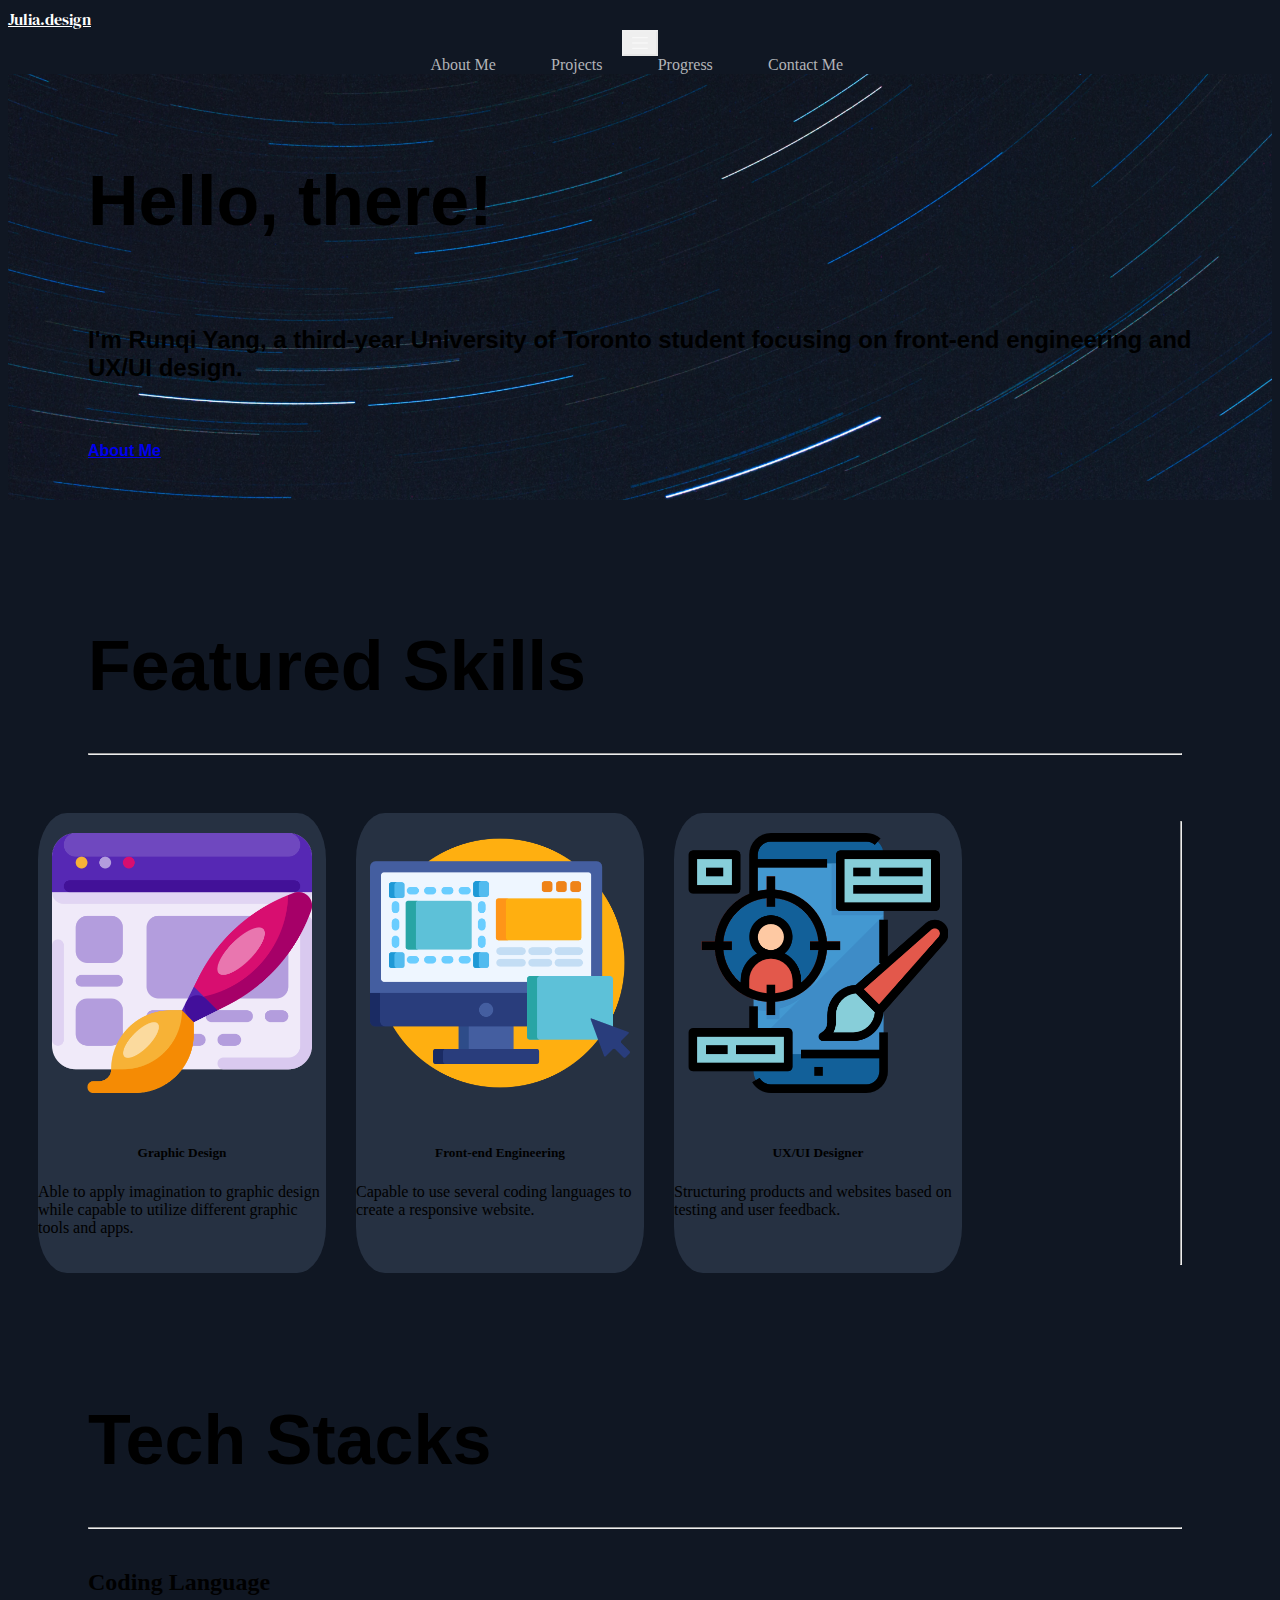
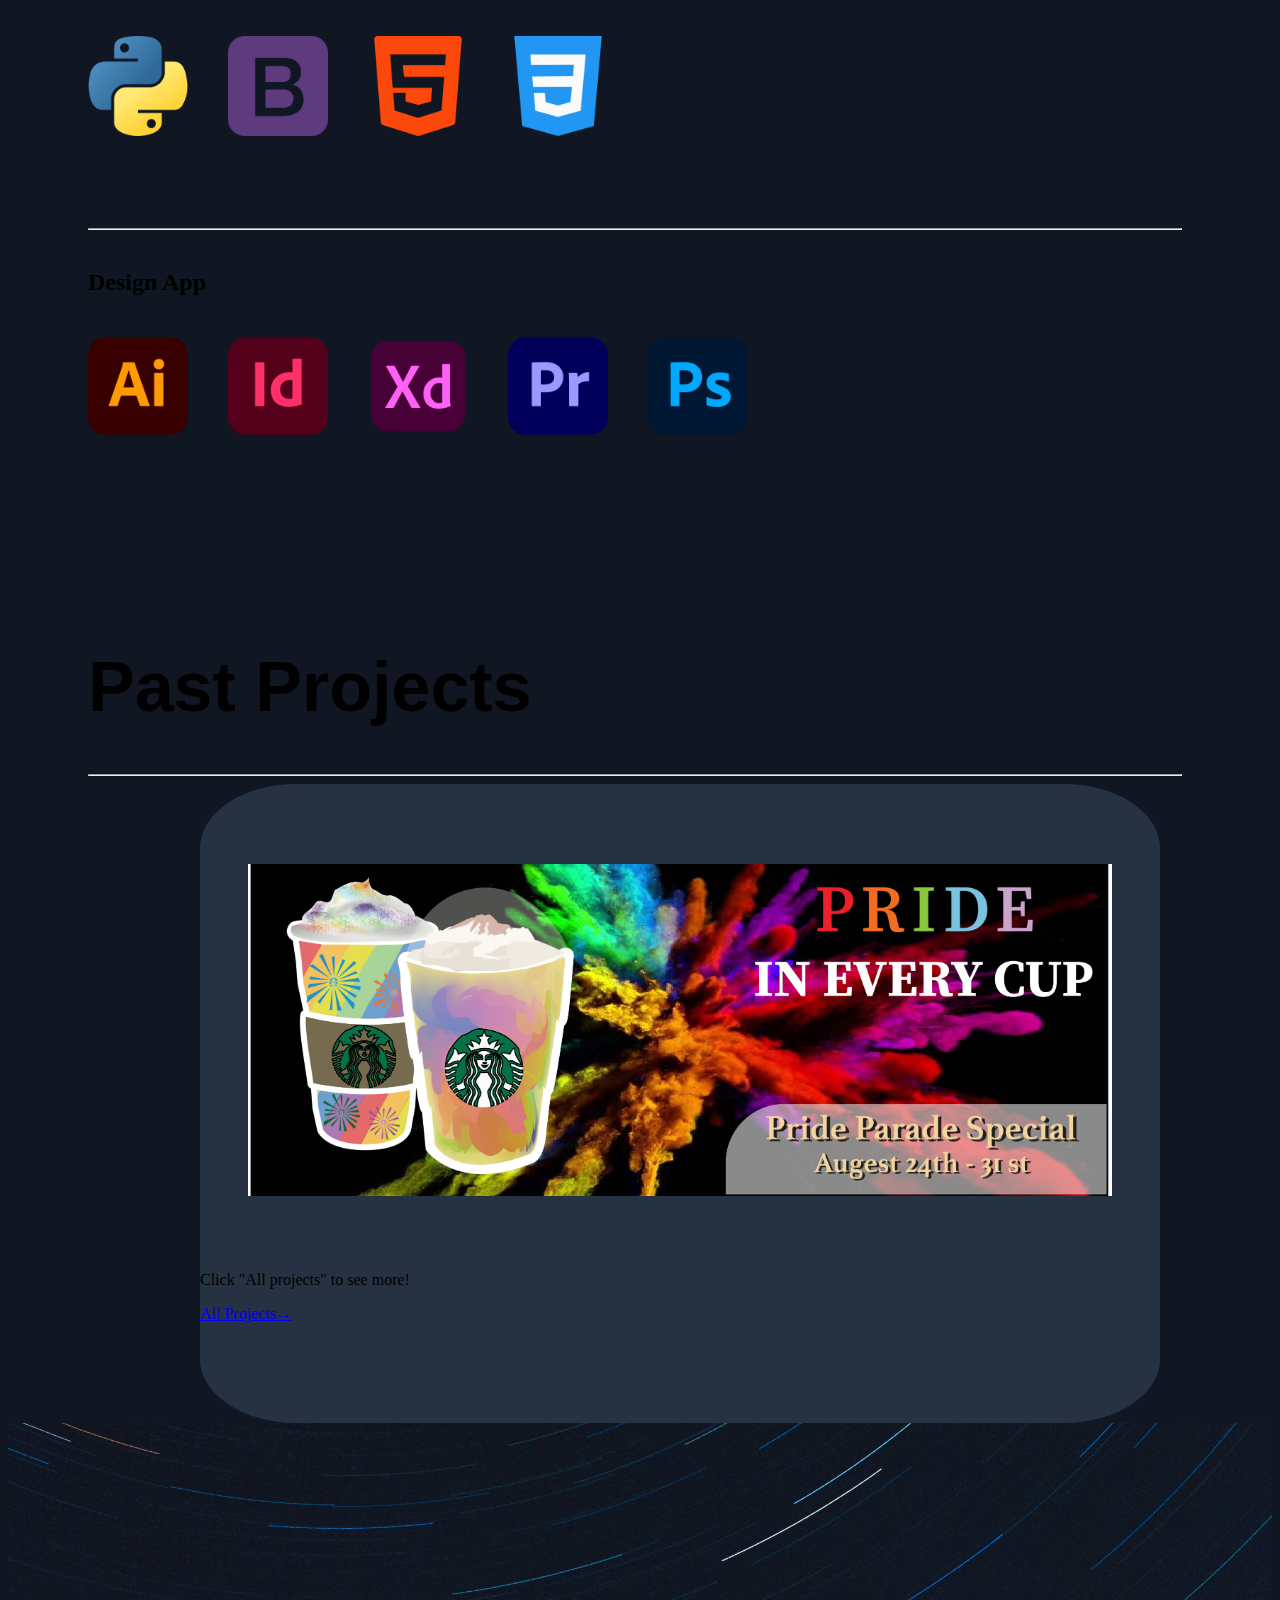
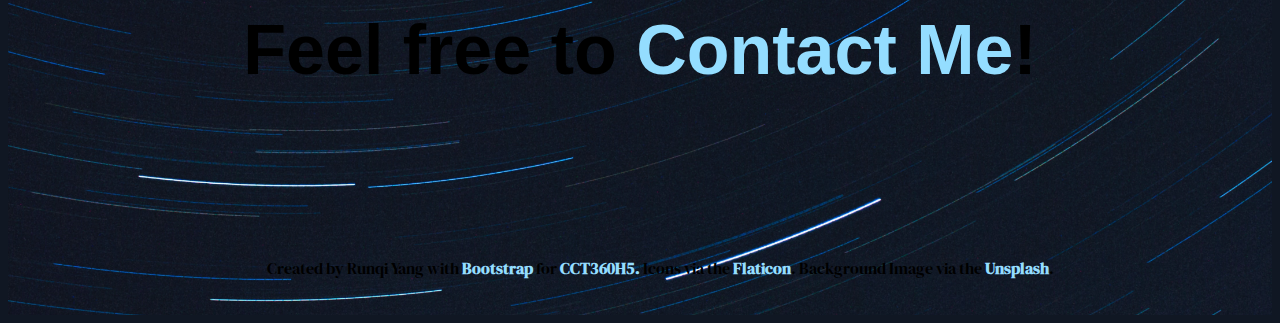
<file: index.html>
<!doctype html>
<html lang="en" class="h-100">

<head>
  <!-- Required meta tags -->
  <meta charset="utf-8">
  <meta name="viewport" content="width=device-width, initial-scale=1">

  <!-- Bootstrap CSS -->
  <link href="https://cdn.jsdelivr.net/npm/bootstrap@5.0.1/dist/css/bootstrap.min.css" rel="stylesheet"
    integrity="sha384-+0n0xVW2eSR5OomGNYDnhzAbDsOXxcvSN1TPprVMTNDbiYZCxYbOOl7+AMvyTG2x" crossorigin="anonymous">

  <title>Julia's Design House</title>

  <!-- Google Fonts -->
  <link rel="preconnect" href="https://fonts.googleapis.com">
  <link rel="preconnect" href="https://fonts.gstatic.com" crossorigin>
  <link href="https://fonts.googleapis.com/css2?family=DM+Serif+Display&display=swap" rel="stylesheet">
  <link rel="stylesheet" href="https://fonts.googleapis.com/icon?family=Material+Icons">
  <!-- Custom Styles and Overrides -->
  <link href="css/styles.css" rel="stylesheet">
  <!-- Shortcut icon designed by Runqi Yang using AI and PS. -->
  <link rel="shortcut icon" href="img/icon1.png" type="image/x-icon">
</head>

<!-- header section including logo and navigation bar -->
<nav class="navbar navbar-expand-lg bg-dark text-light">
  <div class="container">
    <a class="navbar-brand" href="index.html">Julia.design</a>
    <button aria-label="menu" class="navbar-toggler" type="button" data-bs-toggle="collapse"
      data-bs-target="#navbarNavAltMarkup" aria-controls="navbarNavAltMarkup" aria-expanded="false"
      aria-label="Toggle navigation">
      <span class="navbar-toggler-icon"></span>
    </button>
    <div class="collapse navbar-collapse" id="navbarNavAltMarkup">
      <div class="navbar-nav ms-auto">
        <a class="nav-link" href="aboutme.html">About Me</a>
        <a class="nav-link" href="projects.html">Projects</a>
        <a class="nav-link" href="progress.html">Progress</a>
        <a class="nav-link" href="contactme.html">Contact Me</a>
      </div>
    </div>
  </div>
</nav>

<!-- javascript bundle -->
<script src="https://cdn.jsdelivr.net/npm/bootstrap@5.0.1/dist/js/bootstrap.bundle.min.js"
  integrity="sha384-gtEjrD/SeCtmISkJkNUaaKMoLD0//ElJ19smozuHV6z3Iehds+3Ulb9Bn9Plx0x4" crossorigin="anonymous"></script>


<body class="bg-dark text-light d-flex flex-column h-100">
  <!-- inner banner section for home page-->
  <section id="innerbanner">
    <h1 class="hellobanner">Hello, there!</h1>
    <br>
    <h2>I'm Runqi Yang, a third-year University of Toronto student focusing on front-end engineering and UX/UI design.
    </h2>
    <div>
      <a href="aboutme.html" aria-label="More about Me" class="btn btn-primary">About Me</a>
    </div>
  </section>

  <!-- Featured Skills -->
  <!-- icon downloaded from www.flaticon.com, already attributed this website in the footer.-->
  <article>
    <h1>Featured Skills</h1>
    <hr>
  </article>
  <section id="skills">
    <div class="card" style="width: 18rem;">
      <img src="img/web-design.png" class="card-img-top" alt="Graphic Design icon">
      <div class="card-body">
        <h5 class="card-title">Graphic Design</h5>
        <p class="card-text">Able to apply imagination to graphic design while capable to utilize different graphic
          tools
          and apps.</p>
      </div>
    </div>
    <div class="card" style="width: 18rem;">
      <img src="img/ux.png" class="card-img-top" alt="Front-end Engineering icon">
      <div class="card-body">
        <h5 class="card-title">Front-end Engineering</h5>
        <p class="card-text">Capable to use several coding languages to create a responsive website.</p>
      </div>
    </div>
    <div class="card" style="width: 18rem;">
      <img src="img/ui.png" class="card-img-top" alt="UX/UI Designer icon">
      <div class="card-body">
        <h5 class="card-title">UX/UI Designer</h5>
        <p class="card-text">Structuring products and websites based on testing and user feedback.</p>
      </div>
    </div>
    <hr>
  </section>

  <!-- coding language and graphic design app skills -->
  <article>
    <h1>Tech Stacks</h1>
    <hr>
    <div>
      <!-- coding language icon-->
      <!-- icon downloaded from www.flaticon.com, already attributed this website in the footer.-->
      <h2 class="subtitle">Coding Language</h2>
    </div>
  </article>
  <section aria-label="all coding language icon" id="languageskillsicon">
    <div id="skillsicon">
      <img src="img/python.png"></img>
    </div>
    <div id="skillsicon">
      <img src="img/bootstrap.png"></img>
    </div>
    <div id="skillsicon">
      <img src="img/html-5.png"></img>
    </div>
    <div id="skillsicon">
      <img src="img/css-3.png"></img>
    </div>
  </section>

  <!-- Graphic design app icon-->
  <!-- icon downloaded from www.flaticon.com, already attributed this website in the footer.-->
  <article aria-label="all graphic design icon">
    <hr>
    <div>
      <h2 class="subtitle">Design App</h2>
    </div>
  </article>
  <section id="designappicon">
    <div id="designapp">
      <img src="img/illustrator.png"></img>
    </div>
    <div id="designapp">
      <img src="img/indesign.png"></img>
    </div>
    <div id="designapp">
      <img src="img/xd.png"></img>
    </div>
    <div id="designapp">
      <img src="img/premiere-pro.png"></img>
    </div>
    <div id="designapp">
      <img src="img/photoshop.png"></img>
    </div>
  </section>
  </article>

  <!-- Past Project Preview, could guide user to projects page -->
  <section aria-label="project preview and button" id="projectpreview">
    <div class="pastprojects">
      <article>
        <h1>Past Projects</h1>
        <hr>
        <div class="card" style="width: 60rem;">
          <img src="img/project1.jpg" class="card-img-top" alt="Past Project">
          <div class="card-body">
            <h5 class="card-title"></h5>
            <p class="card-text">Click "All projects" to see more!</p>
            <a href="projects.html" aria-label="See all projects" class="btn btn-primary">All Projects→</a>
          </div>
        </div>
    </div>
    </div>
  </section>
</body>
<!-- Footer -->
<!-- Footer Contact Me-->
<footer id="footer">
  <h1 class="footercontact">Feel free to <a href="contactme.html">Contact Me</a>!</h1>
  <!-- Footer reference disclosure-->
  <ul>
    <li class="copyright">
      Created by Runqi Yang with <a href="https://getbootstrap.com">Bootstrap</a> for <a
        href="https://utm.calendar.utoronto.ca/course/cct360h5">CCT360H5.</a>
      Icons via the <a href="https://www.flaticon.com/">Flaticon</a>. Background Image via the <a
        href="https://unsplash.com/">Unsplash</a>.
    </li>
  </ul>
</footer>

</html>
</file>
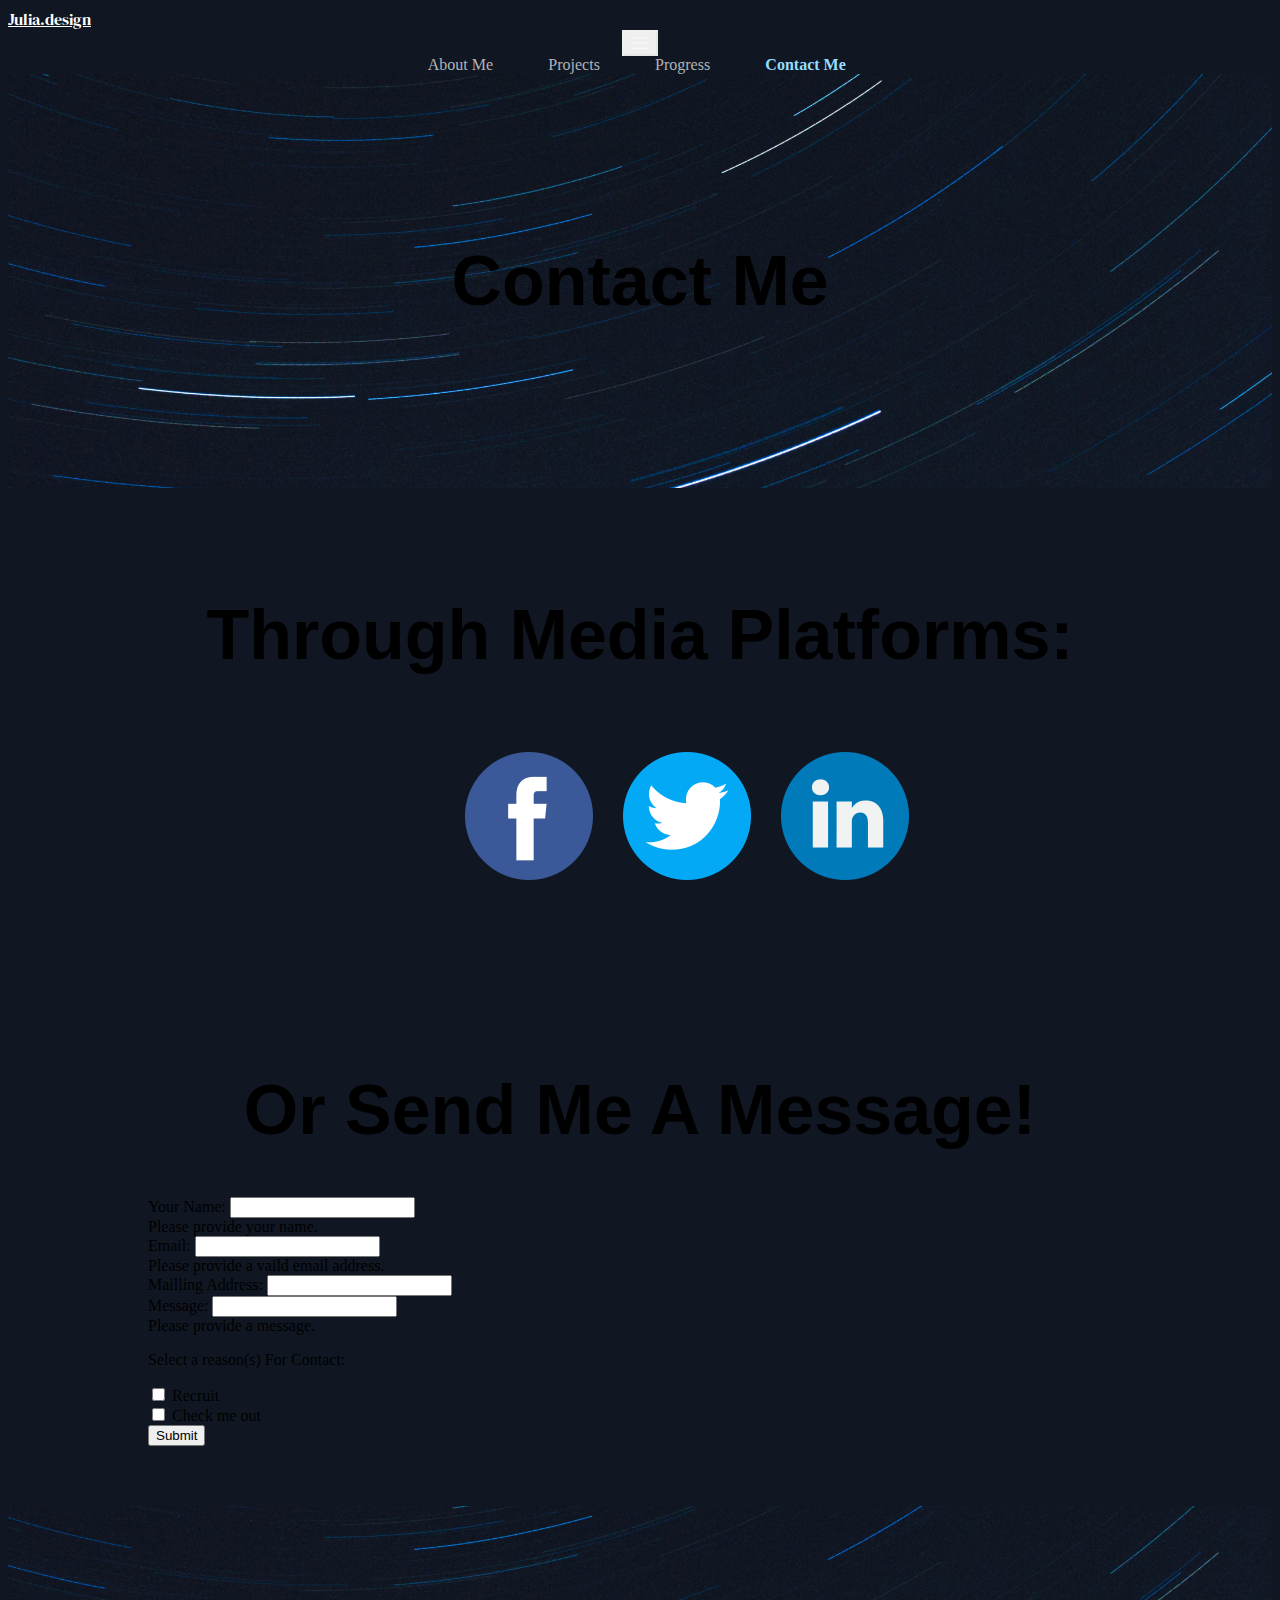
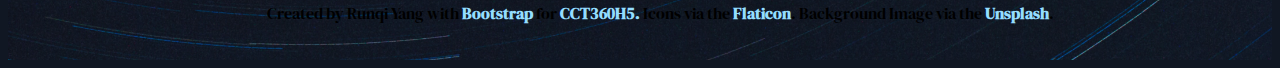
<file: contactme.html>
<!doctype html>
<html lang="en" class="h-100">

<head>
  <!-- Required meta tags -->
  <meta charset="utf-8">
  <meta name="viewport" content="width=device-width, initial-scale=1">

  <!-- Bootstrap CSS -->
  <link href="https://cdn.jsdelivr.net/npm/bootstrap@5.0.1/dist/css/bootstrap.min.css" rel="stylesheet"
    integrity="sha384-+0n0xVW2eSR5OomGNYDnhzAbDsOXxcvSN1TPprVMTNDbiYZCxYbOOl7+AMvyTG2x" crossorigin="anonymous">

  <title>Julia's Design House</title>

  <!-- Google Fonts -->
  <link rel="preconnect" href="https://fonts.googleapis.com">
  <link rel="preconnect" href="https://fonts.gstatic.com" crossorigin>
  <link href="https://fonts.googleapis.com/css2?family=DM+Serif+Display&display=swap" rel="stylesheet">
  <link rel="stylesheet" href="https://fonts.googleapis.com/icon?family=Material+Icons">
  <!-- Custom Styles and Overrides -->
  <link href="css/styles.css" rel="stylesheet">
  <!-- Shortcut icon designed by Runqi Yang using AI and PS. -->
  <link rel="shortcut icon" href="img/icon1.png" type="image/x-icon">
</head>

<!-- header section including logo and navigation bar -->
<nav class="navbar navbar-expand-lg bg-dark text-light">
  <div class="container">
    <a class="navbar-brand" href="index.html">Julia.design</a>
    <button aria-label="menu" class="navbar-toggler" type="button" data-bs-toggle="collapse"
      data-bs-target="#navbarNavAltMarkup" aria-controls="navbarNavAltMarkup" aria-expanded="false"
      aria-label="Toggle navigation">
      <span class="navbar-toggler-icon"></span>
    </button>
    <div class="collapse navbar-collapse" id="navbarNavAltMarkup">
      <div class="navbar-nav ms-auto">
        <a class="nav-link" href="aboutme.html">About Me</a>
        <a class="nav-link" href="projects.html">Projects</a>
        <a class="nav-link" href="progress.html">Progress</a>
        <a class="nav-link active" aria-current="page" href="contactme.html">Contact Me</a>
      </div>
    </div>
  </div>
</nav>

<!-- inner banner "contact me" -->

<body id="contactpage" class="mb-4 bg-dark text-light">
  <section id="contact">
    <section id="innerbanner" class="mb-4 bg-dark text-light">
      <div>
        <h1 class="contactinner">Contact Me</h1>
      </div>
    </section>
    <!-- Media Platforms to contact -->
    <div class="mb-4 bg-dark text-light">
      <h1 class="contactthrough">Through Media Platforms:</h1>
    </div>
    <!-- Media Platforms icon and links-->
    <div id="mediaicon">
      <a aria-label="Facebook" href="https://www.facebook.com/profile.php?id=100008165145160"><img class="iconimg"
          src="img/facebook.png" alt="facebook icon"></a></img>
      <a aria-label="Twitter" href="https://twitter.com/yukishimizu1121"><img class="iconimg" src="img/twitter.png"
          alt="twitter icon"></a></img>
      <a aria-label="Linkedin" href="https://www.linkedin.com/in/julia-yang-09150618a"><img class="iconimg"
          src="img/linkedin.png" alt="linkedin icon"></a></img>
    </div>
    </div>
  </section>

  <!-- Leave message to contact-->
  <section>
    <div>
      <h1 class="contactthrough">Or Send Me A Message!</h1>
    </div>
    <form class="needs-validation" novalidate>
      <div class="mb-3">
        <!-- Ask for messager's name -->
        <label for="InputName" class="form-label">Your Name:</label>
        <input required type="email" class="form-control" id="exampleInputEmail1" aria-describedby="emailHelp">
        <div class="invalid-feedback">
          Please provide your name.
        </div>
      </div>
      <!-- Ask for messager's email -->
      <div class="mb-3">
        <label for="InputEmail" class="form-label">Email:</label>
        <input required type="password" class="form-control" id="exampleInputPassword1">
        <div class="invalid-feedback">
          Please provide a vaild email address.
        </div>
      </div>
      <!-- Ask for messager's mailing address -->
      <div class="mb-3">
        <label for="InputAddress" class="form-label">Mailling Address:</label>
        <input type="password" class="form-control" id="exampleInputPassword1">
      </div>
      <!-- Ask for messager's contact purpose -->
      <div class="mb-3">
        <label for="InputEmail" class="form-label">Message:</label>
        <input required type="password" class="form-control" id="exampleInputPassword1">
        <div class="invalid-feedback">
          Please provide a message.
        </div>
      </div>
      <div class="mb-3 checkboxgoal">
        <p>Select a reason(s) For Contact:</p>
      </div>
      <!-- contact purpose checkbox -->
      <div class="mb-3 form-check">
        <input type="checkbox" class="form-check-input" id="exampleCheck1">
        <label class="form-check-label" for="exampleCheck1">Recruit</label>
      </div>
      <div class="mb-3 form-check">
        <input type="checkbox" class="form-check-input" id="exampleCheck1">
        <label class="form-check-label" for="exampleCheck1">Check me out</label>
      </div>
      <button id="contactbutton" type="submit" class="btn btn-primary">Submit</button>
    </form>
  </section>

  <!-- script to activate the needs-validation component -->
  <script>
    (function () {
      'use strict'

      // Fetch all the forms we want to apply custom Bootstrap validation styles to
      var forms = document.querySelectorAll('.needs-validation')

      // Loop over them and prevent submission
      Array.prototype.slice.call(forms)
        .forEach(function (form) {
          form.addEventListener('submit', function (event) {
            if (!form.checkValidity()) {
              event.preventDefault()
              event.stopPropagation()
            }

            form.classList.add('was-validated')
          }, false)
        })
    })()

  </script>
</body>
<!-- Footer reference disclosure-->
<footer id="footer">
  <ul>
    <li class="copyright">
      Created by Runqi Yang with <a href="https://getbootstrap.com">Bootstrap</a> for <a
        href="https://utm.calendar.utoronto.ca/course/cct360h5">CCT360H5.</a>
      Icons via the <a href="https://www.flaticon.com/">Flaticon</a>. Background Image via the <a
        href="https://unsplash.com/">Unsplash</a>.
    </li>
  </ul>
</footer>
<!-- Bootstrap javascript bundle -->
<script src="https://cdn.jsdelivr.net/npm/bootstrap@5.0.1/dist/js/bootstrap.bundle.min.js"
  integrity="sha384-gtEjrD/SeCtmISkJkNUaaKMoLD0//ElJ19smozuHV6z3Iehds+3Ulb9Bn9Plx0x4" crossorigin="anonymous"></script>

</html>
</file>
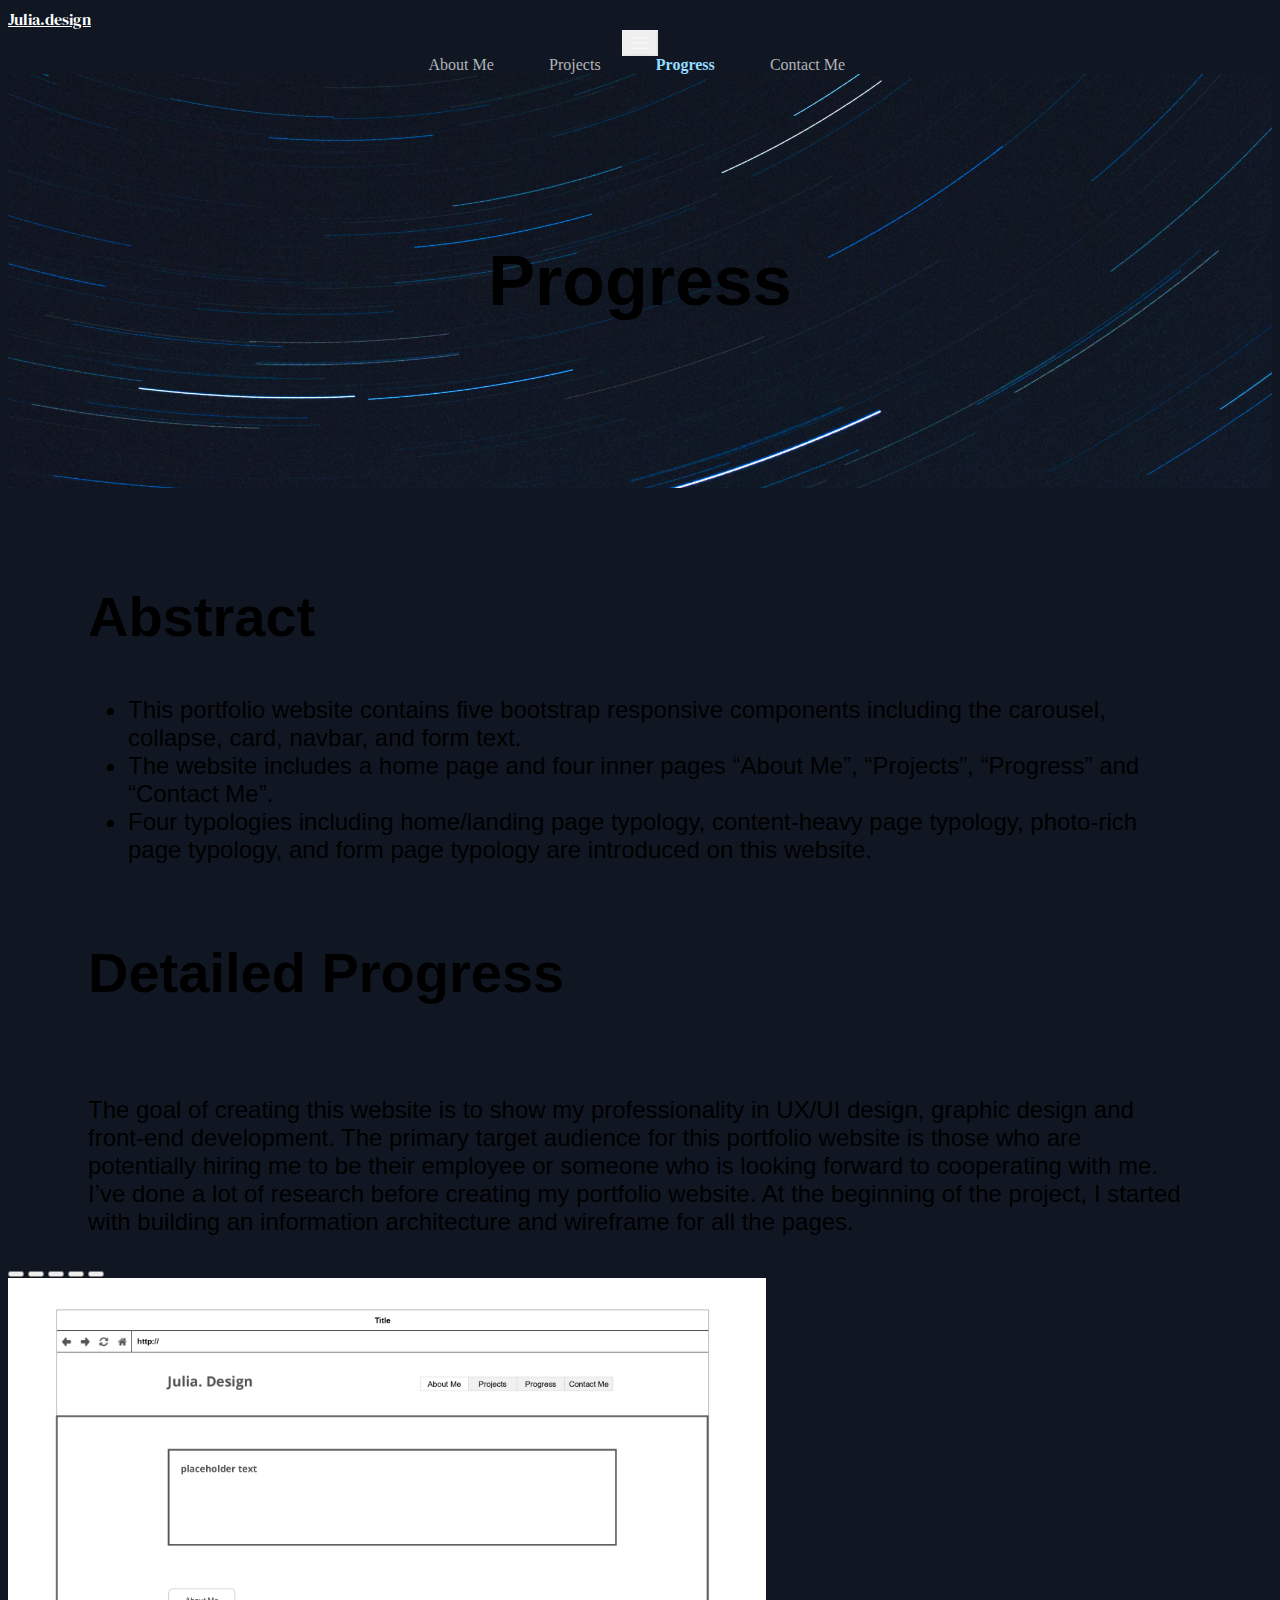
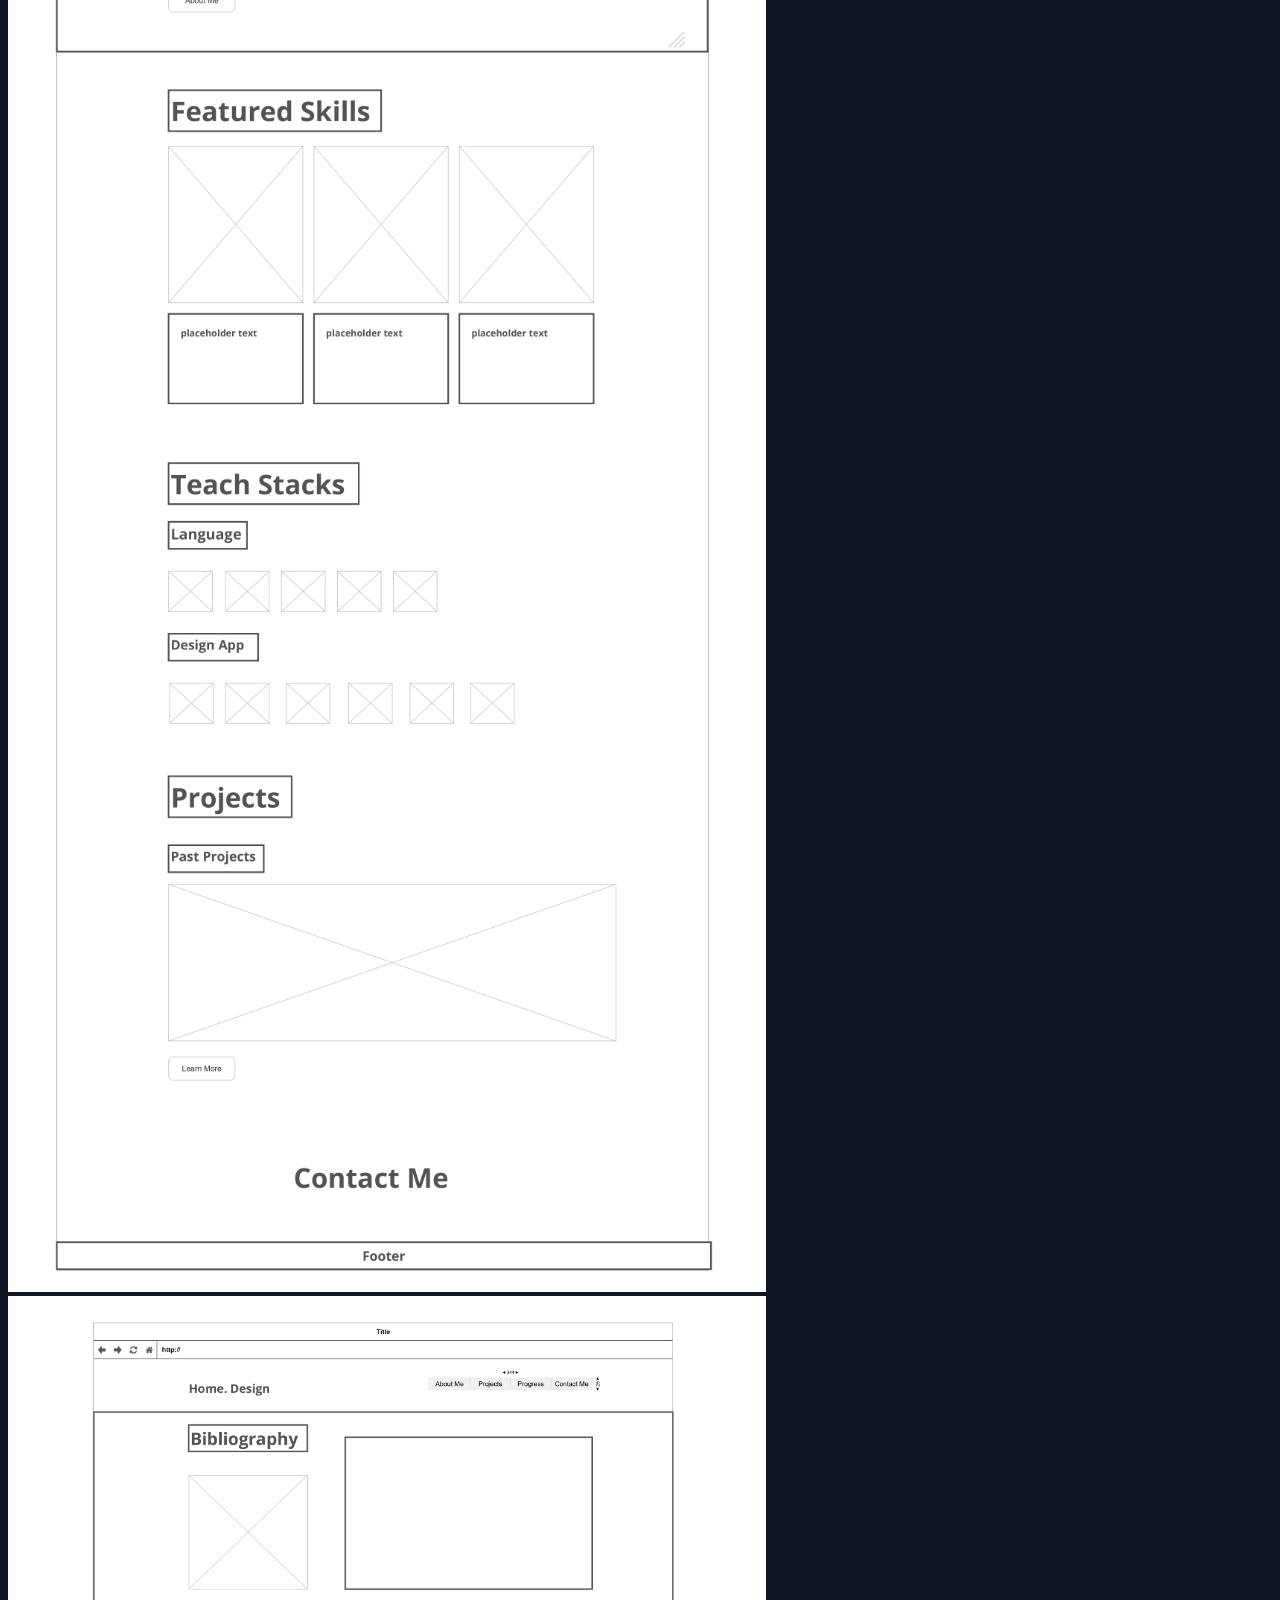
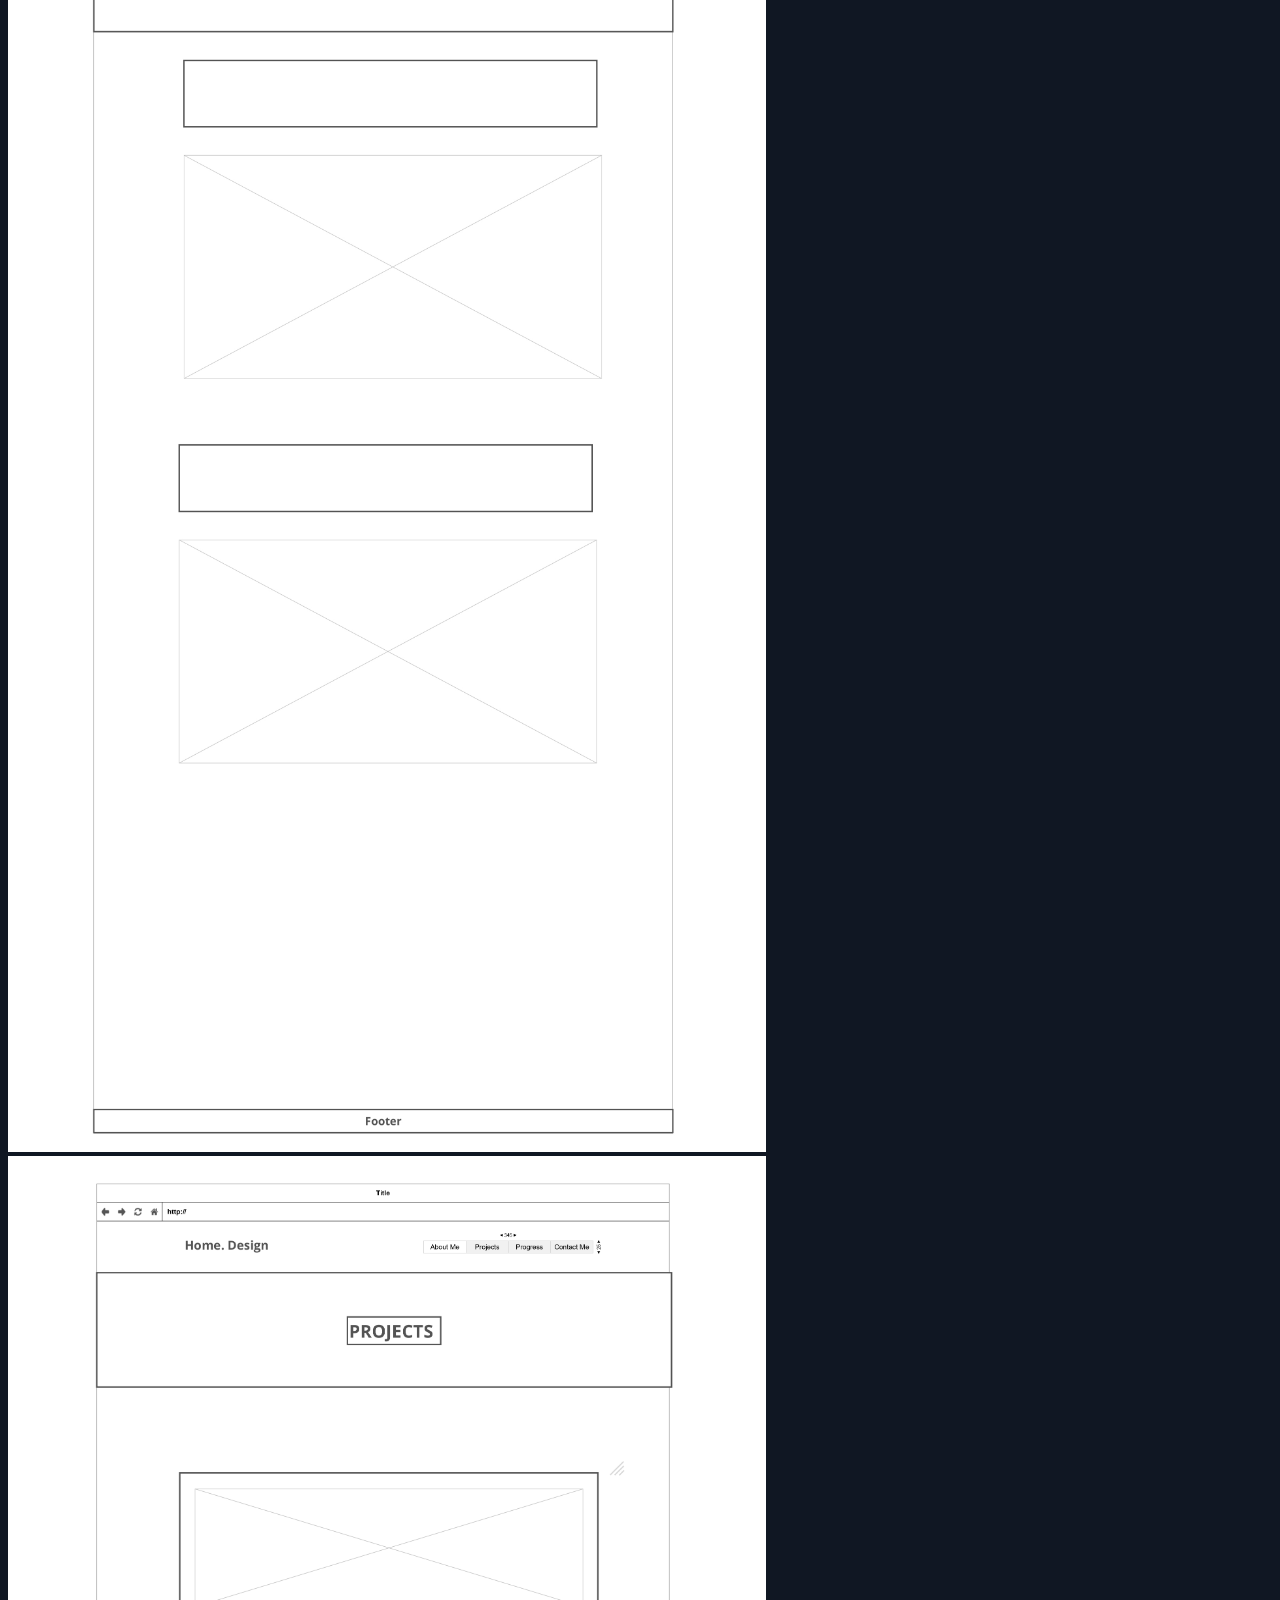
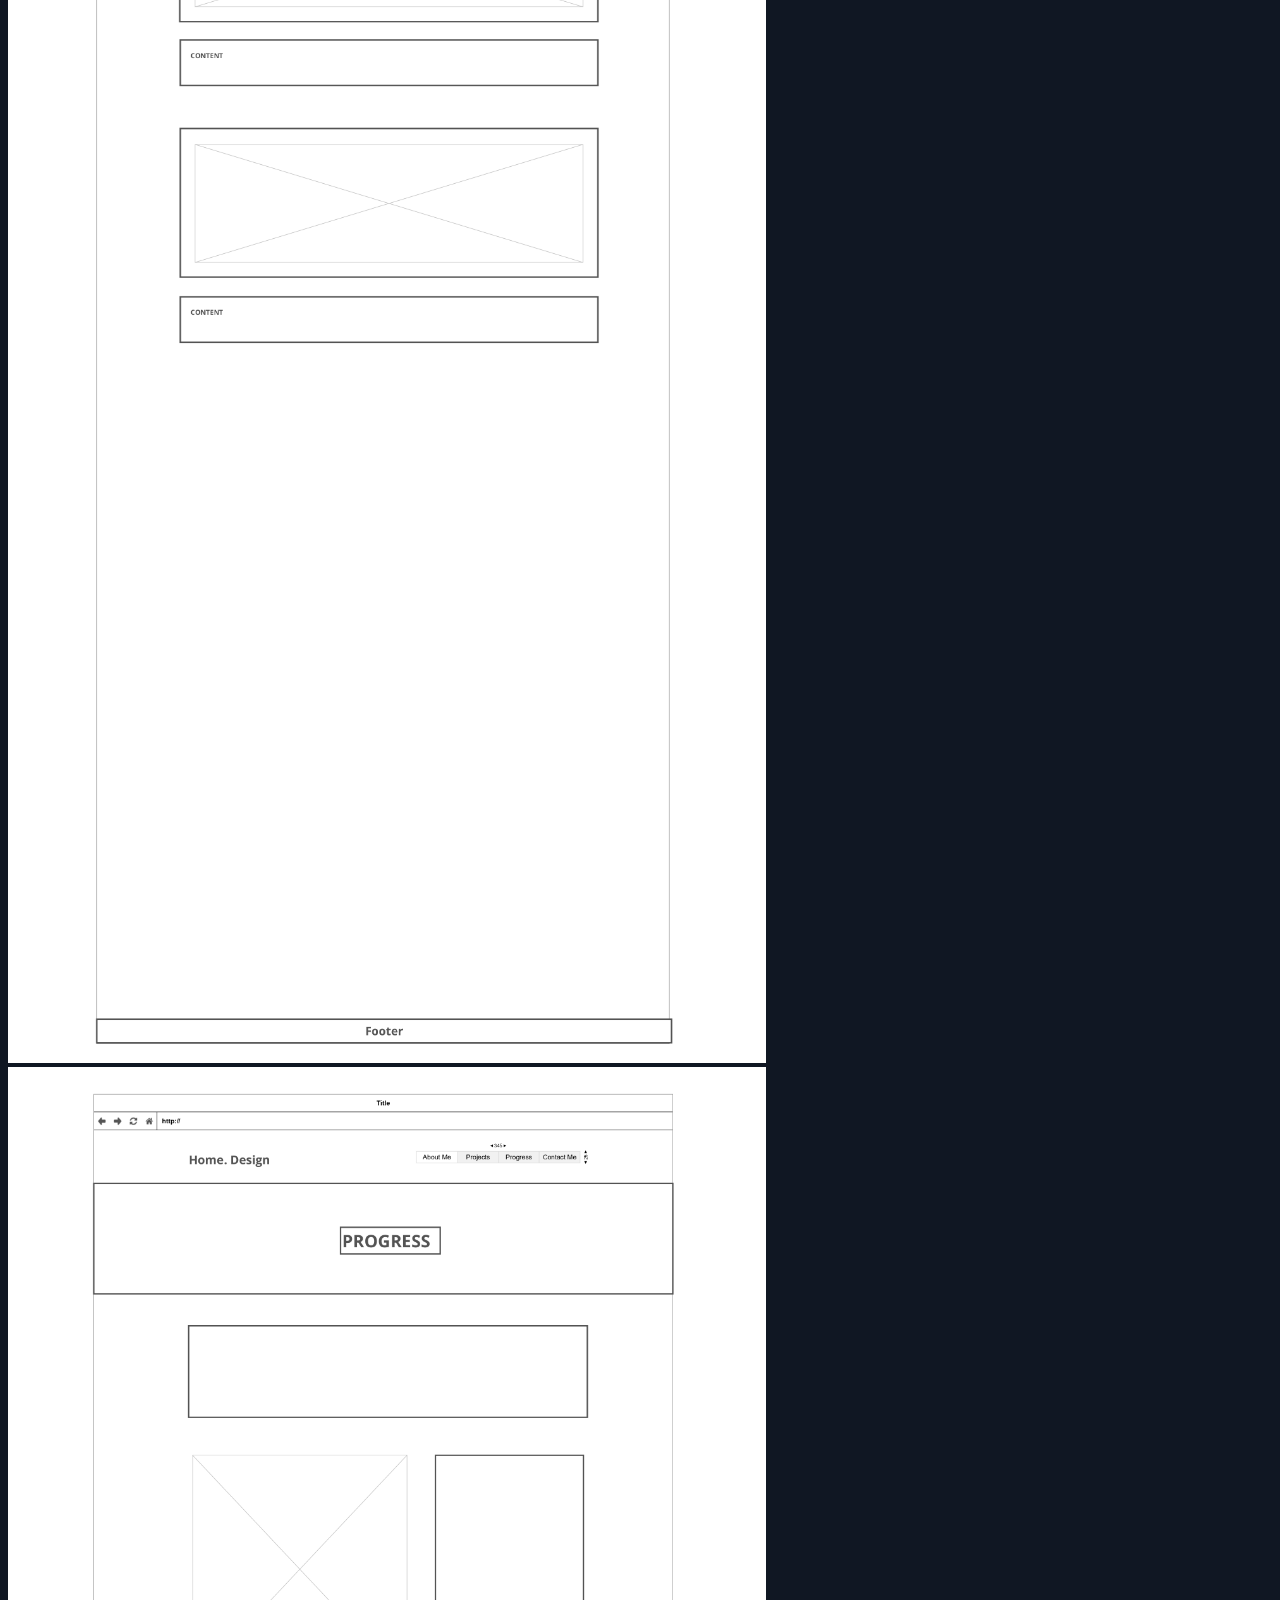
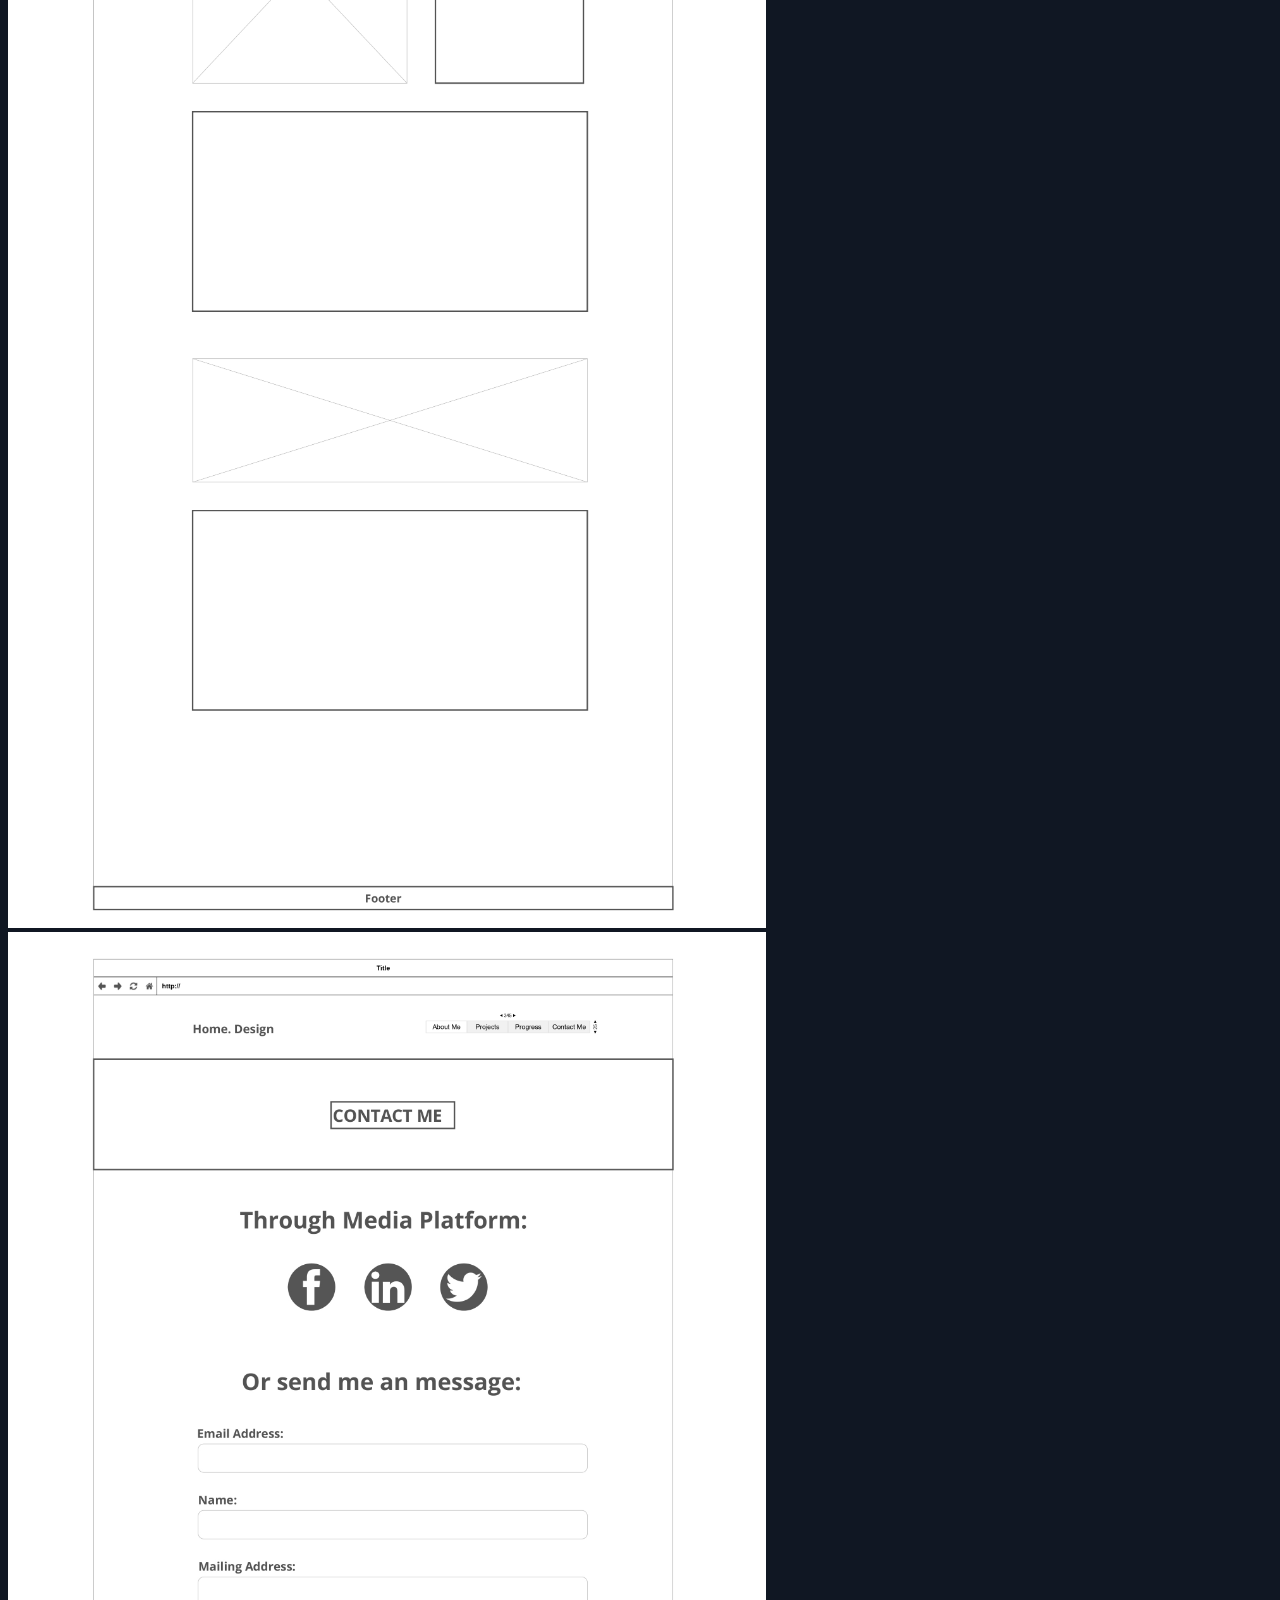
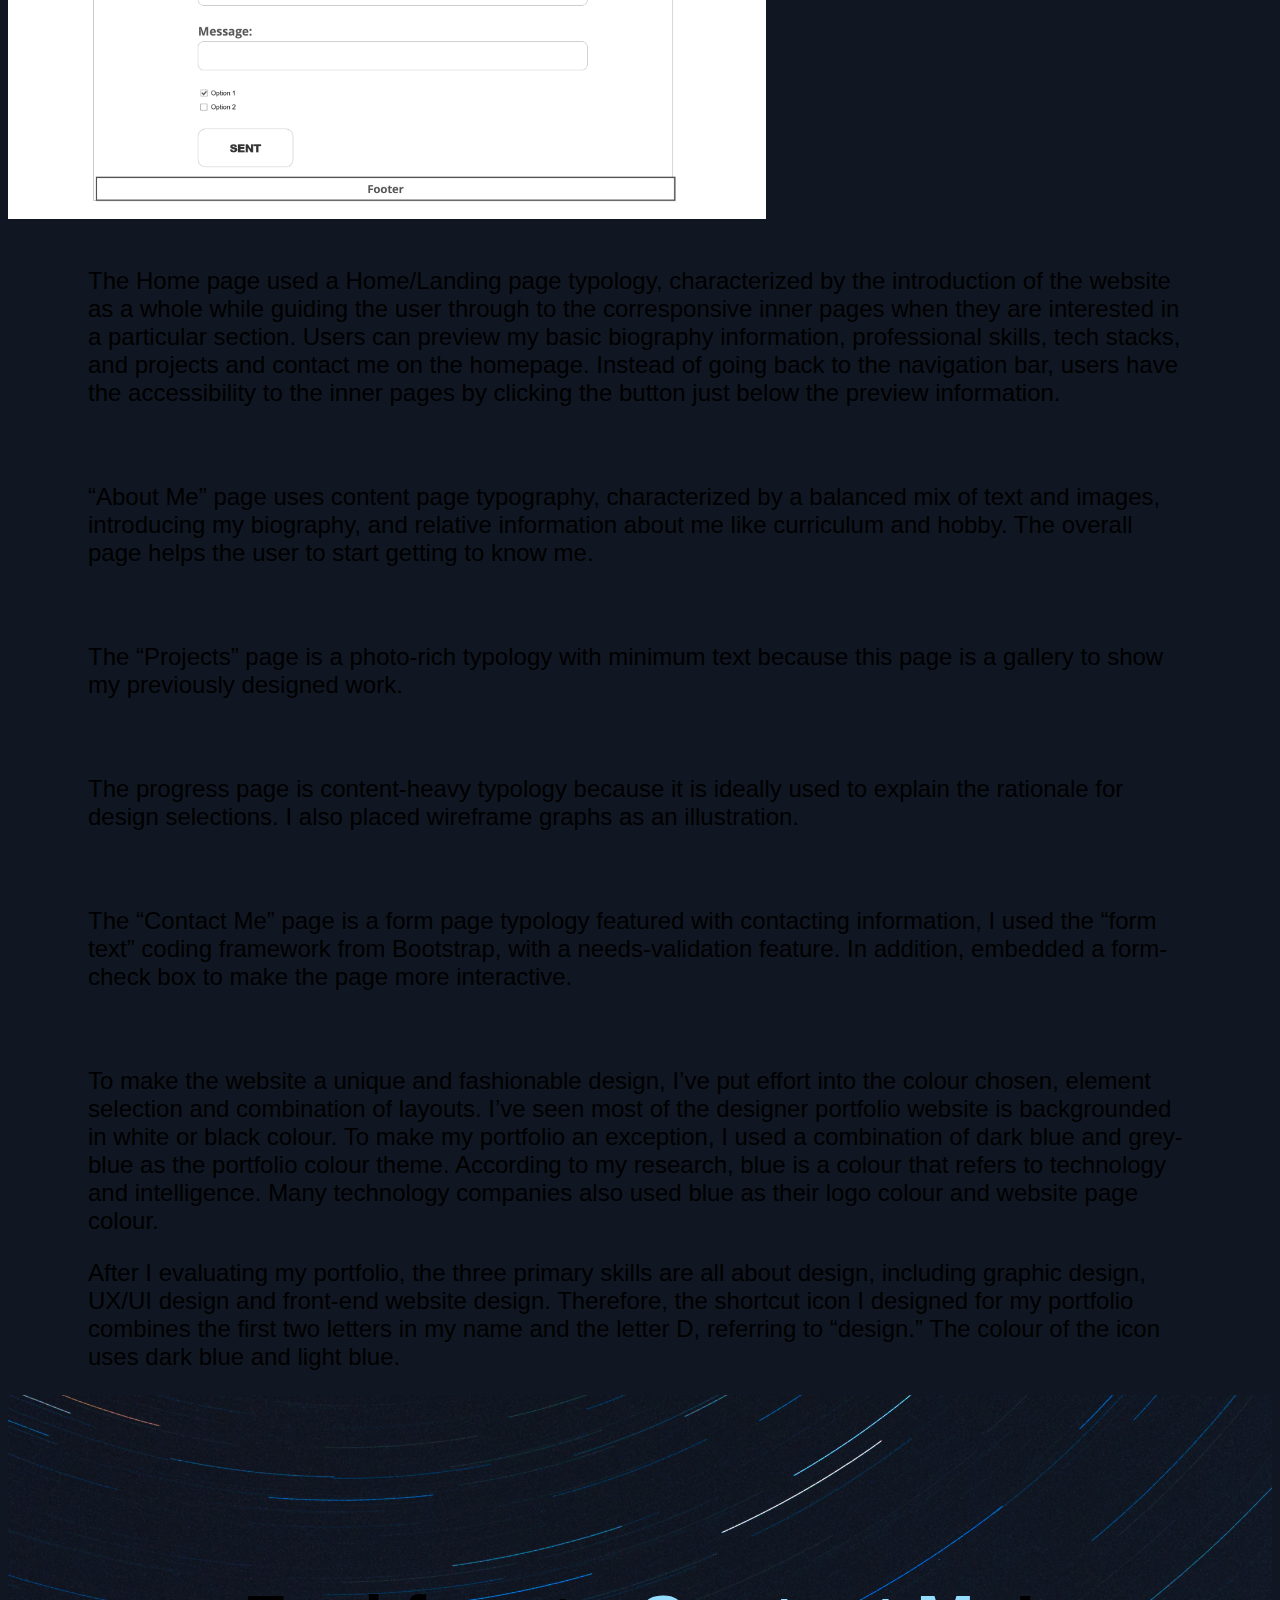
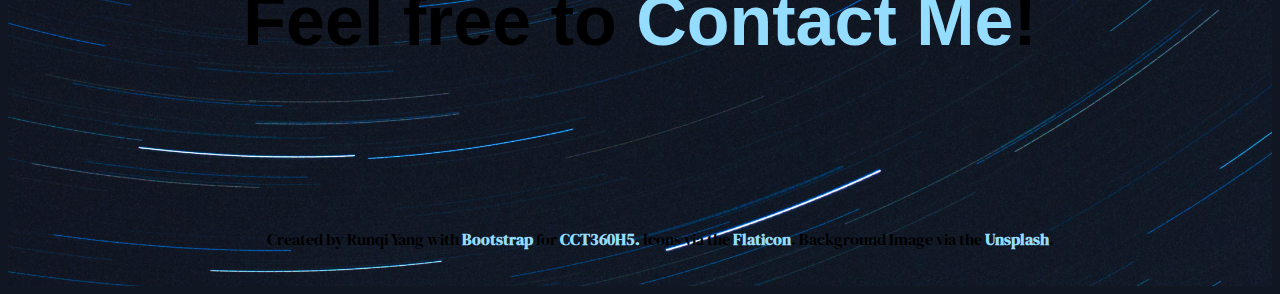
<file: progress.html>
<!doctype html>
<html lang="en" class="h-100">

<head>
  <!-- Required meta tags -->
  <meta charset="utf-8">
  <meta name="viewport" content="width=device-width, initial-scale=1">

  <!-- Bootstrap CSS -->
  <link href="https://cdn.jsdelivr.net/npm/bootstrap@5.0.1/dist/css/bootstrap.min.css" rel="stylesheet"
    integrity="sha384-+0n0xVW2eSR5OomGNYDnhzAbDsOXxcvSN1TPprVMTNDbiYZCxYbOOl7+AMvyTG2x" crossorigin="anonymous">

  <title>Julia's Design House</title>

  <!-- Google Fonts -->
  <link rel="preconnect" href="https://fonts.googleapis.com">
  <link rel="preconnect" href="https://fonts.gstatic.com" crossorigin>
  <link href="https://fonts.googleapis.com/css2?family=DM+Serif+Display&display=swap" rel="stylesheet">
  <link rel="stylesheet" href="https://fonts.googleapis.com/icon?family=Material+Icons">
  <!-- Custom Styles and Overrides -->
  <link href="css/styles.css" rel="stylesheet">
  <!-- Shortcut icon designed by Runqi Yang using AI and PS. -->
  <link rel="shortcut icon" href="img/icon1.png" type="image/x-icon">
</head>

<!-- header section including logo and navigation bar -->
<nav class="navbar navbar-expand-lg bg-dark text-light">
  <div class="container">
    <a class="navbar-brand" href="index.html">Julia.design</a>
    <button aria-label="menu" class="navbar-toggler" type="button" data-bs-toggle="collapse"
      data-bs-target="#navbarNavAltMarkup" aria-controls="navbarNavAltMarkup" aria-expanded="false"
      aria-label="Toggle navigation">
      <span class="navbar-toggler-icon"></span>
    </button>
    <div class="collapse navbar-collapse" id="navbarNavAltMarkup">
      <div class="navbar-nav ms-auto">
        <a class="nav-link" href="aboutme.html">About Me</a>
        <a class="nav-link" href="projects.html">Projects</a>
        <a class="nav-link active" aria-current="page" href="progress.html">Progress</a>
        <a class="nav-link" href="contactme.html">Contact Me</a>
      </div>
    </div>
  </div>
</nav>

<!-- inner banner "progress" -->

<body id="contactpage" class="mb-4 bg-dark text-light">
  <section id="contact">
    <section id="innerbanner" class="mb-4 bg-dark text-light">
      <div>
        <h1 class="contactinner">Progress</h1>
      </div>
    </section>

    <!-- abstract part for progress -->
    <section id="progressabstract">
      <div class="abstractlist">
        <h2>Abstract</h2>
        <ul>
          <li>
            This portfolio website contains five bootstrap responsive components including the carousel, collapse, card,
            navbar, and form text.
          </li>
          <li>
            The website includes a home page and four inner pages “About Me”, “Projects”, “Progress” and “Contact Me”.
          </li>
          <li>
            Four typologies including home/landing page typology, content-heavy page typology, photo-rich page
            typology, and form page typology are introduced on this website.
          </li>
        </ul>
      </div>

      <h2>Detailed Progress</h2>
       <!-- detail part for progress -->
    </section aria-label="whole progress">
    <section id="progresscontent">
      <div class="wireframe">
        <p>The goal of creating this website is to show my professionality in UX/UI design, graphic design and front-end
          development. The primary target audience for this portfolio website is those who are potentially hiring me to
          be their employee or someone who is looking forward to cooperating with me. I’ve done a lot of research before
          creating my portfolio website. At the beginning of the project, I started with building an information
          architecture and wireframe for all the pages.</p>
      </div>
      <!-- wireframe carousel and text-->
    </section>
    <div id="carouselExampleDark" class="carousel carousel-dark slide" data-bs-ride="carousel">
      <div class="carousel-indicators">
        <button type="button" data-bs-target="#carouselExampleDark" data-bs-slide-to="0" class="active"
          aria-current="true" aria-label="Slide 1"></button>
        <button type="button" data-bs-target="#carouselExampleDark" data-bs-slide-to="1" aria-label="Slide 2"></button>
        <button type="button" data-bs-target="#carouselExampleDark" data-bs-slide-to="2" aria-label="Slide 3"></button>
        <button type="button" data-bs-target="#carouselExampleDark" data-bs-slide-to="3" aria-label="Slide 4"></button>
        <button type="button" data-bs-target="#carouselExampleDark" data-bs-slide-to="4" aria-label="Slide 5"></button>
      </div>
      <div class="carousel-inner">
        <div class="carousel-item active" data-bs-interval="10000">
          <img src="img/wireframe1.jpg" class="d-block w-100" alt="Homepage wireframe">
        </div>
        <div class="carousel-item" data-bs-interval="2000">
          <img src="img/wireframe2.jpg" class="d-block w-100" alt="About Me wireframe">
        </div>
        <div class="carousel-item">
          <img src="img/wireframe3.jpg" class="d-block w-100" alt="Projects wireframe">
        </div>
        <div class="carousel-item">
          <img src="img/wireframe4.jpg" class="d-block w-100" alt="Process wireframe">
        </div>
        <div class="carousel-item">
          <img src="img/wireframe5.jpg" class="d-block w-100" alt="Contact Me wireframe">
        </div>
      </div>
    </div>

    <div class="wireframe">
      <p>The Home page used a Home/Landing page typology, characterized by the introduction of the website as a whole
        while guiding the user through to the corresponsive inner pages when they are interested in a particular
        section. Users can preview my basic biography information, professional skills, tech stacks, and projects and
        contact me on the homepage. Instead of going back to the navigation bar, users have the accessibility to the
        inner pages by clicking the button just below the preview information.</p>
      <br>
      <p>“About Me” page uses content page typography, characterized by a balanced mix of text and images, introducing
        my biography, and relative information about me like curriculum and hobby. The overall page helps the user to
        start getting to know me. </p>
      <br>
      <p>The “Projects” page is a photo-rich typology with minimum text because this page is a gallery to show my
        previously designed work.</p>
      <br>
      <p>The progress page is content-heavy typology because it is ideally used to explain the rationale for design
        selections. I also placed wireframe graphs as an illustration.
      </p>
      <br>
      <p>The “Contact Me” page is a form page typology featured with contacting information, I used the “form text”
        coding framework from Bootstrap, with a needs-validation feature. In addition, embedded a form-check box to
        make the page more interactive.
      </p>
      <br>
      <p>To make the website a unique and fashionable design, I’ve put effort into the colour chosen, element selection
        and combination of layouts. I’ve seen most of the designer portfolio website is backgrounded in white or black
        colour. To make my portfolio an exception, I used a combination of dark blue and grey-blue as the portfolio
        colour theme. According to my research, blue is a colour that refers to technology and intelligence. Many
        technology companies also used blue as their logo colour and website page colour. </p>
      <p>After I evaluating my portfolio, the three primary skills are all about design, including graphic design, UX/UI
        design and front-end website design. Therefore, the shortcut icon I designed for my portfolio combines the first
        two letters in my name and the letter D, referring to “design.” The colour of the icon uses dark blue and light
        blue. </p>
    </div>
  </section>
</body>

<!-- Footer -->
<!-- Footer Contact Me-->
<footer id="footer">
  <h1 class="footercontact">Feel free to <a href="contactme.html">Contact Me</a>!</h1>
  <!-- Footer reference disclosure-->
  <ul>
    <li class="copyright">
      Created by Runqi Yang with <a href="https://getbootstrap.com">Bootstrap</a> for <a
        href="https://utm.calendar.utoronto.ca/course/cct360h5">CCT360H5.</a>
      Icons via the <a href="https://www.flaticon.com/">Flaticon</a>. Background Image via the <a
        href="https://unsplash.com/">Unsplash</a>.
    </li>
  </ul>
</footer>
<script src="https://cdn.jsdelivr.net/npm/bootstrap@5.0.1/dist/js/bootstrap.bundle.min.js"
  integrity="sha384-gtEjrD/SeCtmISkJkNUaaKMoLD0//ElJ19smozuHV6z3Iehds+3Ulb9Bn9Plx0x4" crossorigin="anonymous"></script>

</html>
</file>
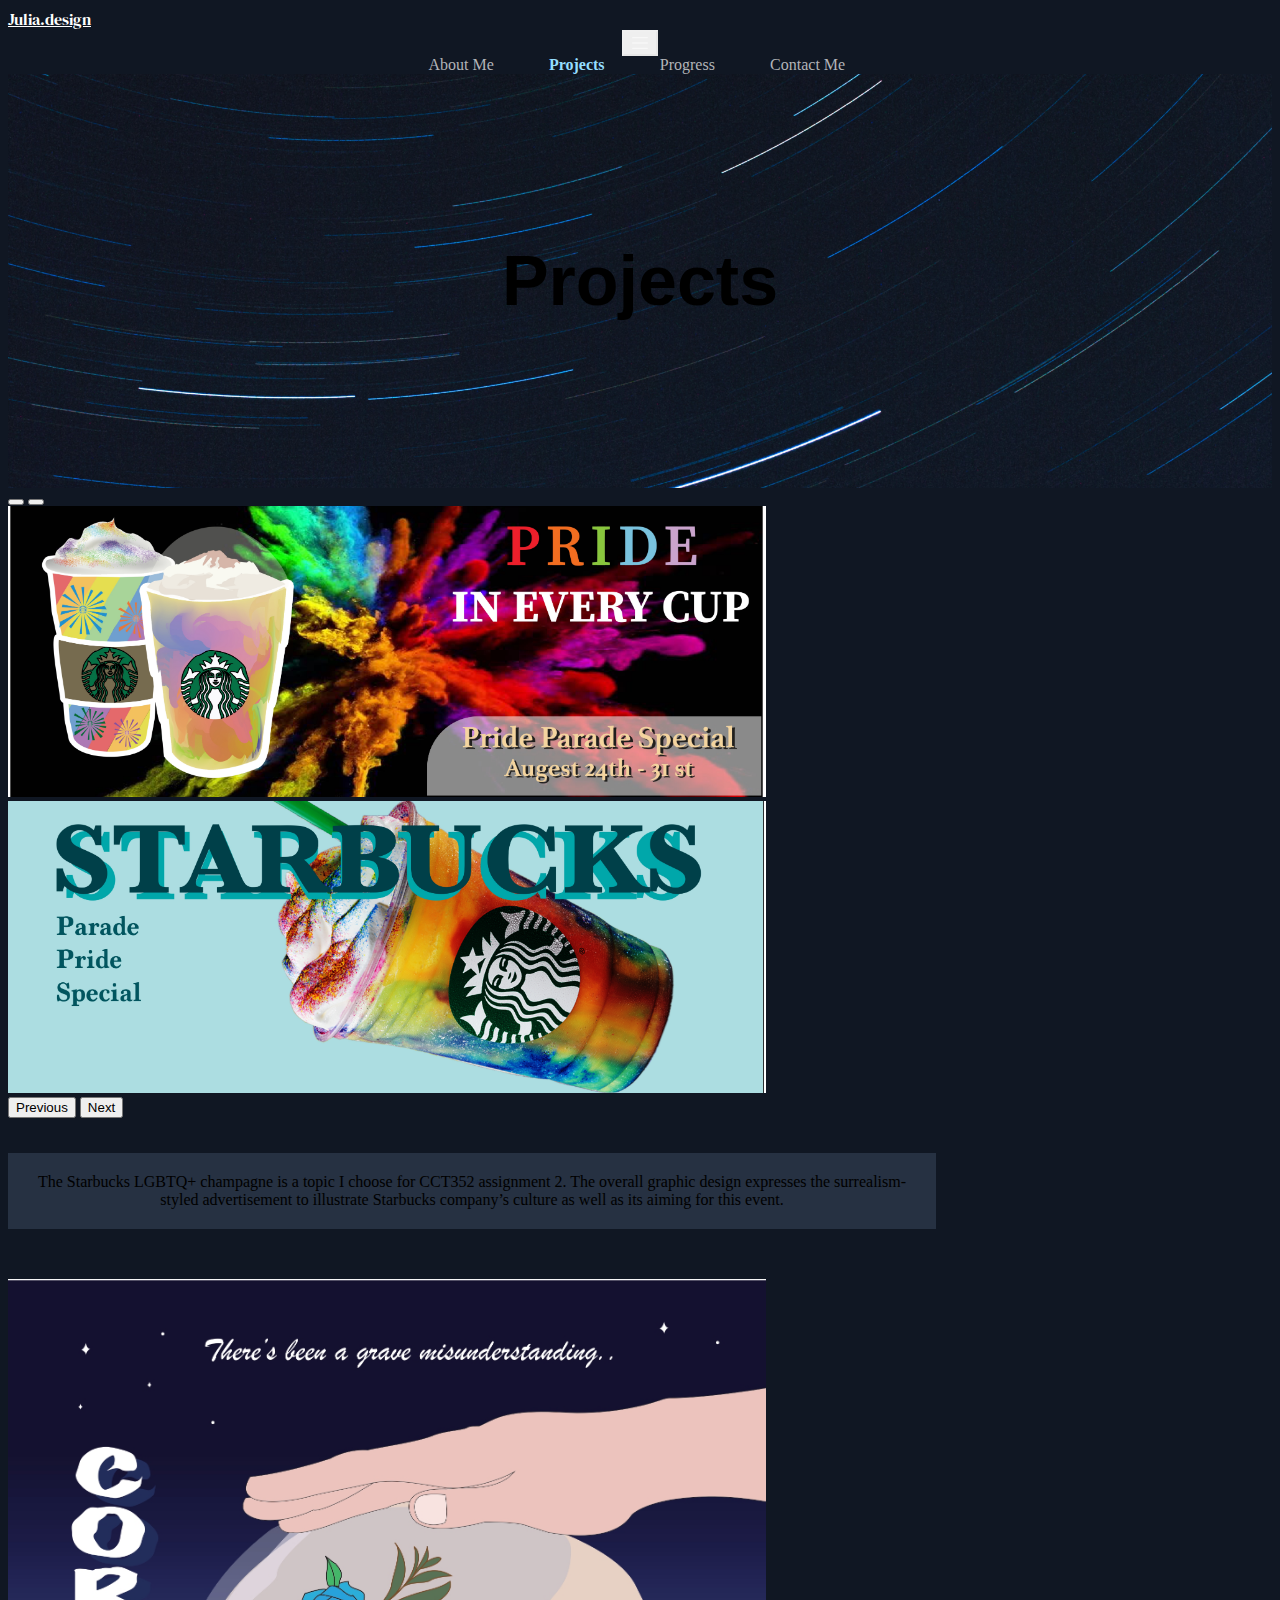
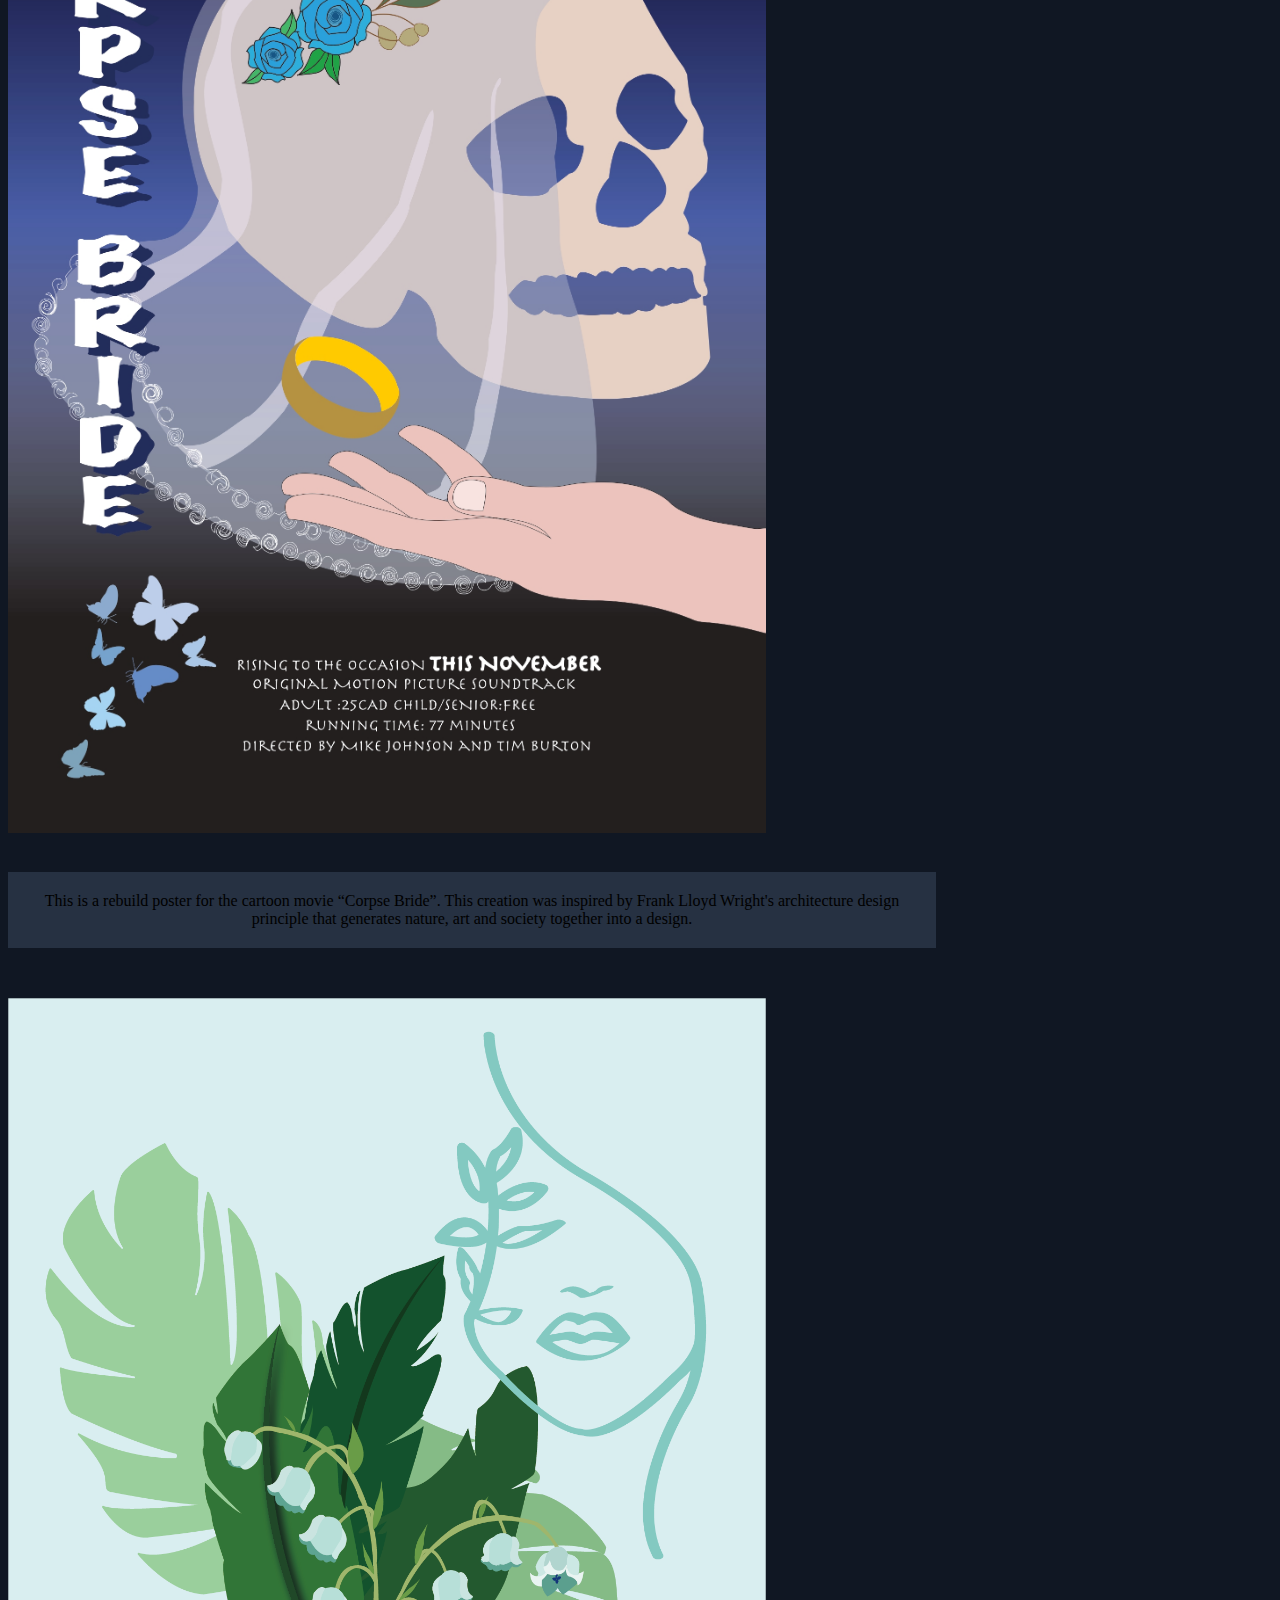
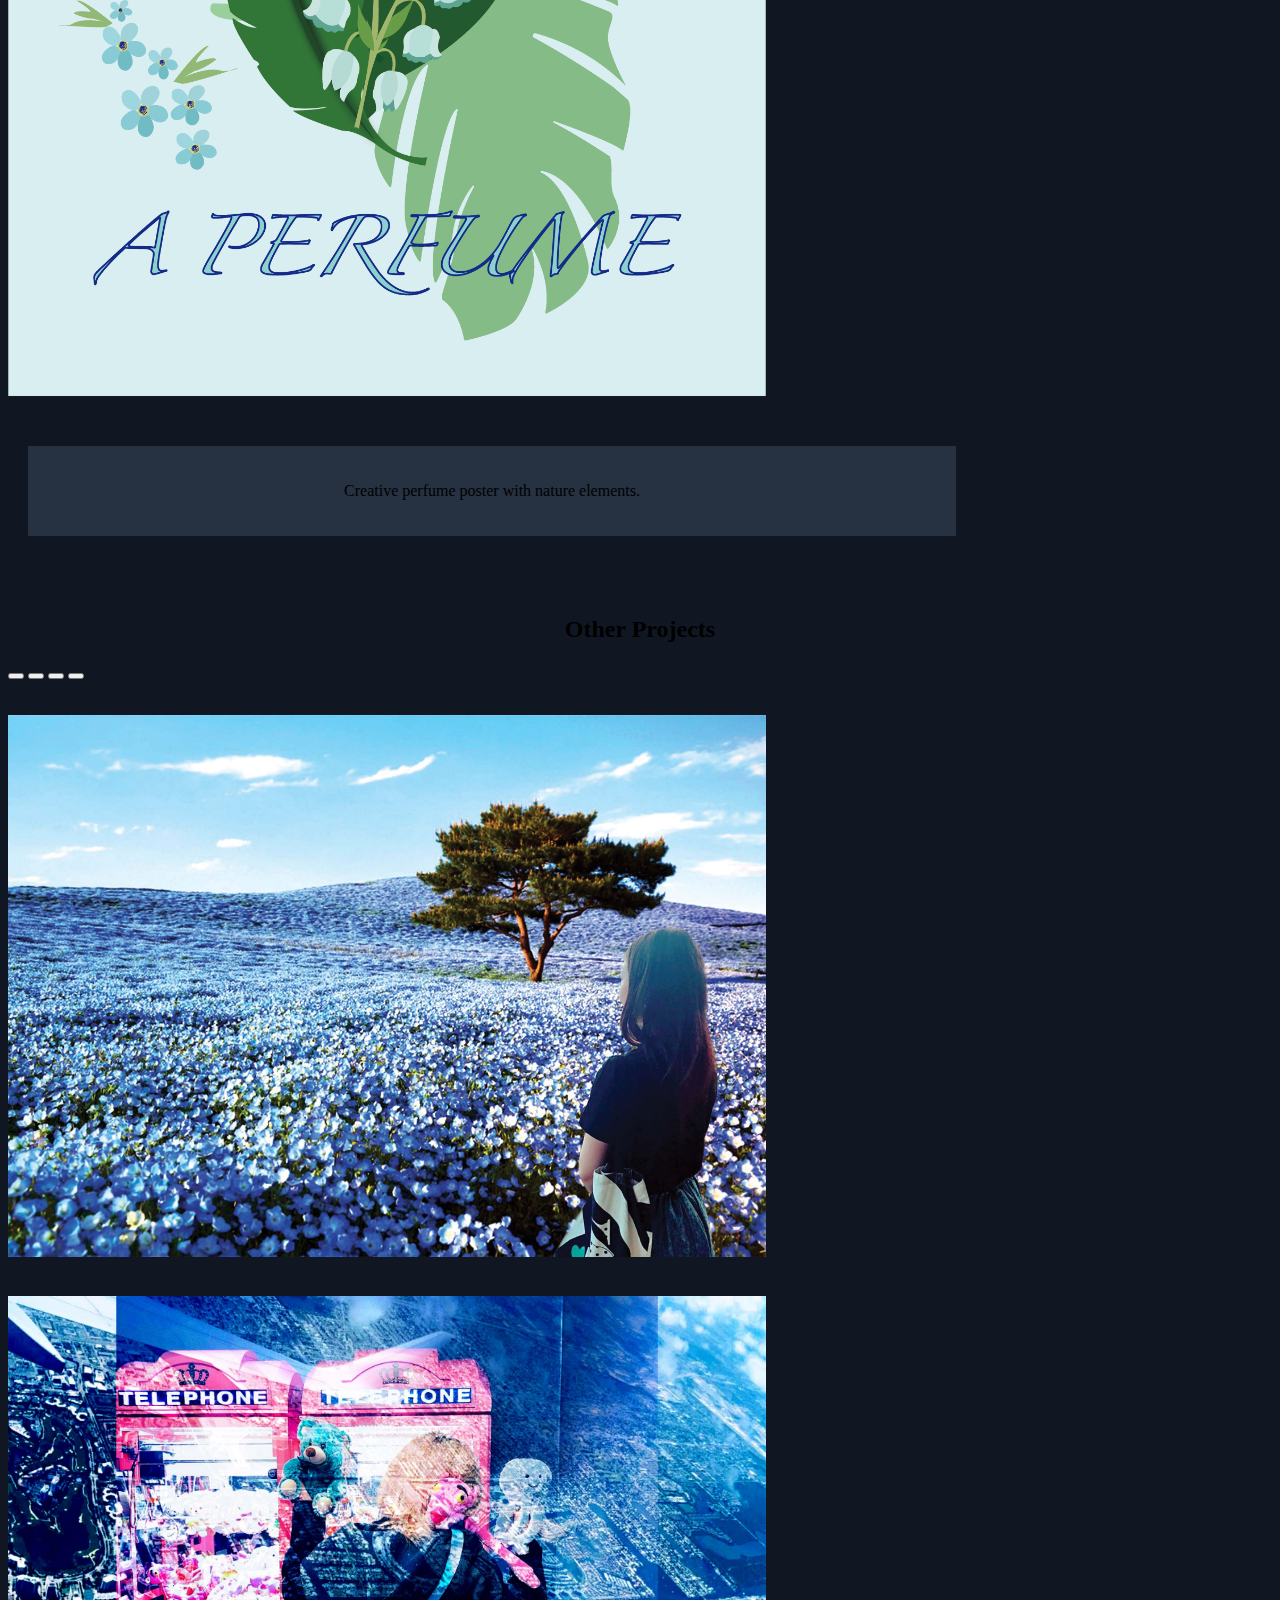
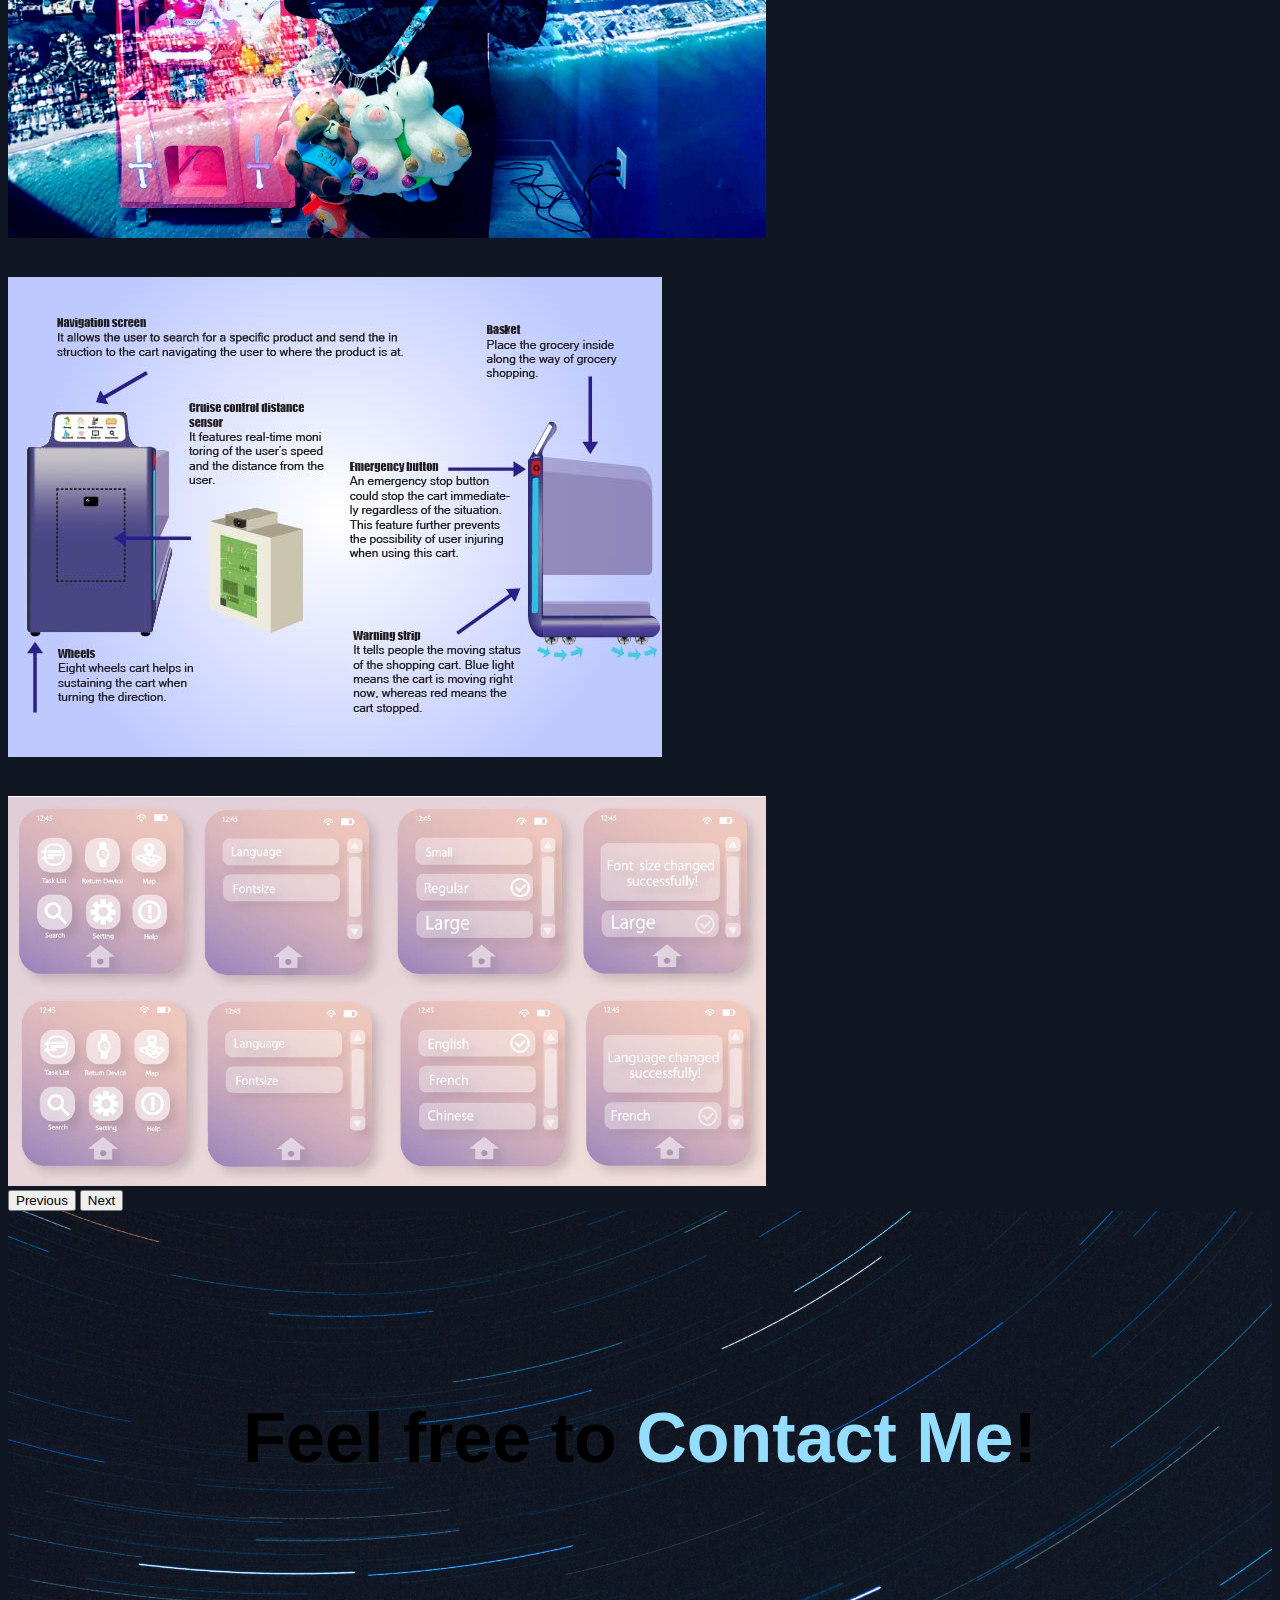
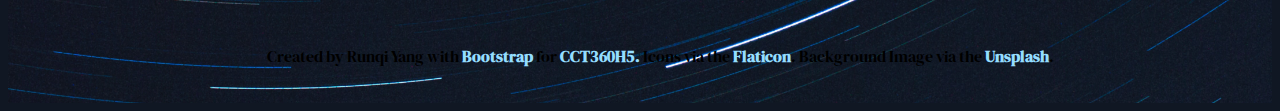
<file: projects.html>
<!doctype html>
<html lang="en" class="h-100">

<head>
  <!-- Required meta tags -->
  <meta charset="utf-8">
  <meta name="viewport" content="width=device-width, initial-scale=1">

  <!-- Bootstrap CSS -->
  <link href="https://cdn.jsdelivr.net/npm/bootstrap@5.0.1/dist/css/bootstrap.min.css" rel="stylesheet"
    integrity="sha384-+0n0xVW2eSR5OomGNYDnhzAbDsOXxcvSN1TPprVMTNDbiYZCxYbOOl7+AMvyTG2x" crossorigin="anonymous">

  <title>Julia's Design House</title>

  <!-- Google Fonts -->
  <link rel="preconnect" href="https://fonts.googleapis.com">
  <link rel="preconnect" href="https://fonts.gstatic.com" crossorigin>
  <link href="https://fonts.googleapis.com/css2?family=DM+Serif+Display&display=swap" rel="stylesheet">
  <link rel="stylesheet" href="https://fonts.googleapis.com/icon?family=Material+Icons">
  <!-- Custom Styles and Overrides -->
  <link href="css/styles.css" rel="stylesheet">
  <!-- Favicon - See also: https://developer.mozilla.org/en-US/docs/Learn/HTML/Introduction_to_HTML/The_head_metadata_in_HTML#adding_custom_icons_to_your_site -->
  <link rel="shortcut icon" href="img/icon1.png" type="image/x-icon">
</head>

<!-- header section including logo and navigation bar -->
<nav class="navbar navbar-expand-lg bg-dark text-light">
  <div class="container">
    <a class="navbar-brand" href="index.html">Julia.design</a>
    <button aria-label="menu" class="navbar-toggler" type="button" data-bs-toggle="collapse"
      data-bs-target="#navbarNavAltMarkup" aria-controls="navbarNavAltMarkup" aria-expanded="false"
      aria-label="Toggle navigation">
      <span class="navbar-toggler-icon"></span>
    </button>
    <div class="collapse navbar-collapse" id="navbarNavAltMarkup">
      <div class="navbar-nav ms-auto">
        <a class="nav-link" href="aboutme.html">About Me</a>
        <a class="nav-link active" aria-current="page" href="projects.html">Projects</a>
        <a class="nav-link" href="progress.html">Progress</a>
        <a class="nav-link" href="contactme.html">Contact Me</a>
      </div>
    </div>
  </div>
</nav>

<!-- inner banner "projects" -->

<body class="bg-dark text-light d-flex flex-column h-100">
  <section id="innerbanner" class="mb-4 bg-dark text-light">
    <div>
      <h1 class="projectsinner">Projects</h1>
    </div>
  </section>

  <!-- Starbucks projects carousel and text-->
  <section aria-label="starbucks projects">
    <div id="carouselprojects" class="carousel slide" data-bs-ride="true">
      <div class="carousel-indicators">
        <button type="button" data-bs-target="#carouselprojects" data-bs-slide-to="0" class="active" aria-current="true"
          aria-label="Slide 1"></button>
        <button type="button" data-bs-target="#carouselprojects" data-bs-slide-to="1" aria-label="Slide 2"></button>
      </div>
      <div class="carousel-inner">
        <div class="carousel-item active">
          <img src="img/project1.jpg" class="d-block w-100" alt="pastproject of starbucks version1">
        </div>
        <div class="carousel-item">
          <img src="img/project2.jpg" class="d-block w-100" alt="pastproject of starbucks version2">
        </div>
      </div>
      <button class="carousel-control-prev" type="button" data-bs-target="#carouselprojects" data-bs-slide="prev">
        <span class="carousel-control-prev-icon" aria-hidden="true"></span>
        <span class="visually-hidden">Previous</span>
      </button>
      <button class="carousel-control-next" type="button" data-bs-target="#carouselprojects" data-bs-slide="next">
        <span class="carousel-control-next-icon" aria-hidden="true"></span>
        <span class="visually-hidden">Next</span>
      </button>
    </div>
  </section>
  <div id="projectscard">
    <div class="card" style="width: 58rem;">
      <p class="card-text">The Starbucks LGBTQ+ champagne is a topic I choose for CCT352 assignment 2. The overall
        graphic design expresses the surrealism-styled advertisement to illustrate Starbucks company’s culture as well
        as its aiming for this event.</p>
    </div>
  </div>

  <!-- Movie poster projects and text-->
  <section id="movieposter">
    <img src="img/labproject2.jpg" class="d-block w-60" alt="Movie Poster">
    </div>
  </section>

  <div id="projectscard">
    <div class="card" style="width: 58rem;">
      <p class="card-text">This is a rebuild poster for the cartoon movie “Corpse Bride”. This creation was inspired by
        Frank Lloyd Wright's architecture design principle that generates nature, art and society together into a
        design.</p>
    </div>
  </div>
  </div>

  <!--Perfume poster projects and text-->
  <section id="perfumeposter">
    <img src="img/labproject1.png" class="d-block w-60" alt="Perfume Poster">
    </div>
  </section>

  <div id="prefumecard">
    <div class="card" style="width: 58rem;">
      <p class="card-text">Creative perfume poster with nature elements.</p>
    </div>
  </div>
  </div>

  <!-- Other projects carousel and text-->
  <section>
    <h2 id="others">Other Projects</h2>
    <div id="carouselotherprojects" class="carousel slide" data-bs-ride="true">
      <div class="carousel-indicators">
        <button type="button" data-bs-target="#carouselprojects" data-bs-slide-to="0" class="active" aria-current="true"
          aria-label="Slide 1"></button>
        <button type="button" data-bs-target="#carouselotherprojects" data-bs-slide-to="1"
          aria-label="Slide 2"></button>
        <button type="button" data-bs-target="#carouselotherprojects" data-bs-slide-to="2"
          aria-label="Slide 3"></button>
        <button type="button" data-bs-target="#carouselotherprojects" data-bs-slide-to="3"
          aria-label="Slide 4"></button>
      </div>
      <div class="carousel-inner">
        <div class="carousel-item active">
          <img src="img/other1.jpg" class="d-block w-100" alt="pastproject of starbucks version1">
        </div>
        <div class="carousel-item">
          <img src="img/other2.jpg" class="d-block w-100" alt="pastproject of starbucks version2">
        </div>
        <div class="carousel-item">
          <img src="img/other3.jpg" class="d-block w-100" alt="pastproject of starbucks version2">
        </div>
        <div class="carousel-item">
          <img src="img/other4.jpg" class="d-block w-100" alt="pastproject of starbucks version2">
        </div>
      </div>
      <button class="carousel-control-prev" type="button" data-bs-target="#carouselotherprojects" data-bs-slide="prev">
        <span class="carousel-control-prev-icon" aria-hidden="true"></span>
        <span class="visually-hidden">Previous</span>
      </button>
      <button class="carousel-control-next" type="button" data-bs-target="#carouselotherprojects" data-bs-slide="next">
        <span class="carousel-control-next-icon" aria-hidden="true"></span>
        <span class="visually-hidden">Next</span>
      </button>
    </div>
  </section>
</body>
<!-- Footer -->
<!-- Footer Contact Me-->
<footer id="footer">
  <h1 class="footercontact">Feel free to <a href="contactme.html">Contact Me</a>!</h1>
  <!-- Footer reference disclosure-->
  <ul>
    <li class="copyright">
      Created by Runqi Yang with <a href="https://getbootstrap.com">Bootstrap</a> for <a
        href="https://utm.calendar.utoronto.ca/course/cct360h5">CCT360H5.</a>
      Icons via the <a href="https://www.flaticon.com/">Flaticon</a>. Background Image via the <a
        href="https://unsplash.com/">Unsplash</a>.
    </li>
  </ul>
</footer>
<!-- Bootstrap javascript bundle -->
<script src="https://cdn.jsdelivr.net/npm/bootstrap@5.0.1/dist/js/bootstrap.bundle.min.js"
  integrity="sha384-gtEjrD/SeCtmISkJkNUaaKMoLD0//ElJ19smozuHV6z3Iehds+3Ulb9Bn9Plx0x4" crossorigin="anonymous"></script>

</html>
</file>
<file: css/styles.css>
/*header section styling*/
header {
    padding-top: 50px;
    padding-left: 80px;
    display: flex;
}

body {
    font-weight: 500;
}

header a {
    text-decoration: none;
}

header a:hover {
    color: white;
}

.navbar-brand {
    display: flex;
    font-family: 'DM Serif Display', serif;
}


#mediaicon .iconitem {
    display: flex;
    align-items: center;
}

/* home page skills section styling*/
#skills {
    display: flex;
    margin: auto;
    padding-top: 50px;
}

#skills .card {
    margin-left: 30px;
    border-radius: 10%;
}

/* all of the skills icons and related topic*/
.subtitle {
    padding-top: 20px;
}

article {
    padding-top: 80px;
    margin-left: 80px;
}

#skillsicon img {
    width: 100px;
}

#designapp img {
    width: 100px;
}

#languageskillsicon {
    display: flex;
    padding-left: 60px;
}

#languageskillsicon img {
    padding-left: 20px;
    padding-right: 20px;
    padding-top: 20px;
}

#designappicon {
    display: flex;
    padding-left: 60px;
}

#designappicon img {
    padding-left: 20px;
    padding-right: 20px;
    padding-top: 20px;
    padding-bottom: 80px;

}

/* card section styling*/
.card {
    padding-top: 20px;
    padding-bottom: 20px;
}

.card img {
    width: 90%;
    display: block;
    margin-left: auto;
    margin-right: auto;
}

.card-title {
    padding-top: 30px;
    text-align: center;
}


.card:hover {
    box-shadow: 0 10px 20px 0 rgba(0, 0, 0, 0.2);
}

#projectpreview .card {
    padding-top: 80px;
    padding-bottom: 100px;
    margin-left: 30px;
    border-radius: 10%;
    margin-right: 80px;
    margin-bottom: 90px;
    margin: auto;
}

.bg-dark {
    background-color: #101723 !important;
}

.card {
    background-color: #263142 !important;
}

/*banner section styling*/
#banner {
    padding-top: 60px;
    padding-left: 80px;
    padding-right: 80px;
}

.projectsinner {
    text-align: center;
    padding: 80px 0px 80px 0px;
}


.contactinner {
    text-align: center;
    padding: 80px 0px 80px 0px;
}

#innerbanner {
    font-family: 'Source Sans Pro', sans-serif;
    font-weight: 700;
    background-image:
        url(../img/background.jpg);
    background-repeat: no-repeat;
    background-size: cover;
    background-repeat: no-repeat;
    background-position: 50% 50%;
    padding-left: 80px;
    padding-right: 80px;
    padding-bottom: 40px;
    min-width: 35rem;
    padding-top: 40px;
}

#innerbanner h2 {
    padding-bottom: 40px;
}

/*navigation section styling*/
nav {
    text-align: center;
    background-color: black;
}

nav a {
    color: #fff;
}

.navbar-toggler {
    color: rgba(255, 255, 255, .55);
    border-color: rgba(255, 255, 255, .1);
}

.navbar-toggler-icon {
    background-image: url("data:image/svg+xml,%3csvg xmlns='http://www.w3.org/2000/svg' viewBox='0 0 30 30'%3e%3cpath stroke='rgba%28255, 255, 255, 0.55%29' stroke-linecap='round' stroke-miterlimit='10' stroke-width='2' d='M4 7h22M4 15h22M4 23h22'/%3e%3c/svg%3e");
}

.navbar-toggler-icon {
    display: inline-block;
    width: 1.5em;
    height: 1.5em;
    vertical-align: middle;
    background-repeat: no-repeat;
    background-position: center;
    background-size: 100%;
}

.nav-link {
    text-decoration: none;
    color: #b2b4b8 !important;
}

.nav-link.active {
    text-decoration: none;
    font-weight: 900;
    color: #94ddff !important;
}

.nav-link:hover {
    color: #ffffff;
    text-decoration: underline;
    text-decoration-color: #fff;
}

@media (min-width: 992px) {
    .navbar-expand-lg .navbar-nav .nav-link {
        padding-right: 1.8rem;
        padding-left: 1.4rem;
    }
}

hr {
    margin-right: 90px;
}

/*footer section styling*/
#footer {
    text-align: center;
    background-image:
        url(../img/background.jpg);
    background-repeat: no-repeat;
    background-size: cover;
    background-repeat: no-repeat;
    background-position: 50% 50%;
    padding-bottom: 20px;
    min-width: 35rem;
    padding-top: 80px;
    font-family: 'DM Serif Display', serif;
}

footer li {
    list-style-type: none;
}

#footer a {
    text-decoration: none;
    color: #94ddff;
    font-weight: 900;
}

#footer a:hover {
    color: #4b7af2;
}

#footer .footercontact {
    padding-top: 60px;
    padding-bottom: 120px;
}

.carousel-item img {
    max-width: 60%;
}

.mb-3 {
    padding-left: 140px;
    padding-right: 140px;
}

#contactbutton {
    margin-left: 140px;
    margin-bottom: 60px;
}

/*About Me page styling*/

h1 {
    font-family: 'Source Sans Pro', sans-serif;
    font-weight: 700;
    font-size: 70px;
}

.introbio {
    font-family: 'Source Sans Pro', sans-serif;
    font-size: 20px;
    text-decoration: none;
}

.introbio a {
    text-decoration: none;
    color: #94ddff;

}

.introbio a:hover {
    color: #4b7af2;
}

#aboutmecontent {
    padding-left: 80px;
    padding-right: 80px;
}

#aboutmecontent2 {
    padding-top: 50px;
    padding-left: 80px;
    padding-right: 80px;
    padding-bottom: 80px;
}

.information {
    font-weight: 300;
    font-size: 20px;
}

.information h2 {
    font-weight: 600;
    font-size: 60px;
}

/*Contact Me page styling*/
#contact {
    margin-left: auto;
    margin-right: auto;
}


.contactthrough {
    text-align: center;
    font-weight: 700;
    margin-left: auto;
    margin-right: auto;
    padding-top: 60px;
}


#mediaicon {
    display: flex;
    padding-top: 30px;
    padding-bottom: 80px;
    width: 380px;
    margin-left: auto;
    margin-right: auto;
}

#mediaicon .iconimg {
    width: 8rem;
    padding-left: 15px;
    padding-right: 15px;
}

#carouselcertificate {
    padding-top: 30px;
}

#carouselcertificate img {
    margin-left: auto;
    margin-right: auto;
}

#carouseloftravel img {
    margin-left: auto;
    margin-right: auto;
    padding: 30px;
}

#carouselprojects img {
    margin-left: auto;
    margin-right: auto;
}




#projectscard {
    padding-top: 35px;
    margin: auto;
}

#projectscard .card-text {
    text-align: center;
    margin: auto;
    padding-left: 20px;
    padding-right: 20px;
}

#movieposter img {
    padding-top: 50px;
    margin-left: auto;
    margin-right: auto;
    width: 60%;
}

#perfumeposter img {
    padding-top: 50px;
    margin-left: auto;
    margin-right: auto;
    width: 60%;
}


#carouselotherprojects img {
    padding-top: 35px;
    margin-left: auto;
    margin-right: auto;
}

#carouselExampleDark img {
    margin-left: auto;
    margin-right: auto;
}

#prefumecard {
    text-align: center;
    margin: auto;
    padding-left: 20px;
    padding-right: 20px;
}

#others {
    text-align: center;
    padding-top: 60px;
    font-weight: 700;
}

/*Progress page styling*/
.wireframe {
    padding-top: 20px;
    padding-left: 80px;
    padding-right: 80px;
    margin: auto;
    font-family: 'Source Sans Pro', sans-serif;
    font-size: 24px;
    font-weight: 400;
}

#progressabstract {
    padding-top: 20px;
    padding-left: 80px;
    padding-right: 80px;
    margin: auto;
    font-family: 'Source Sans Pro', sans-serif;
    font-size: 24px;
    font-weight: 400;
}

#progressabstract h2 {
    font-size: 56px;
    font-weight: 700;
    padding-top: 30px;
}
</file>
